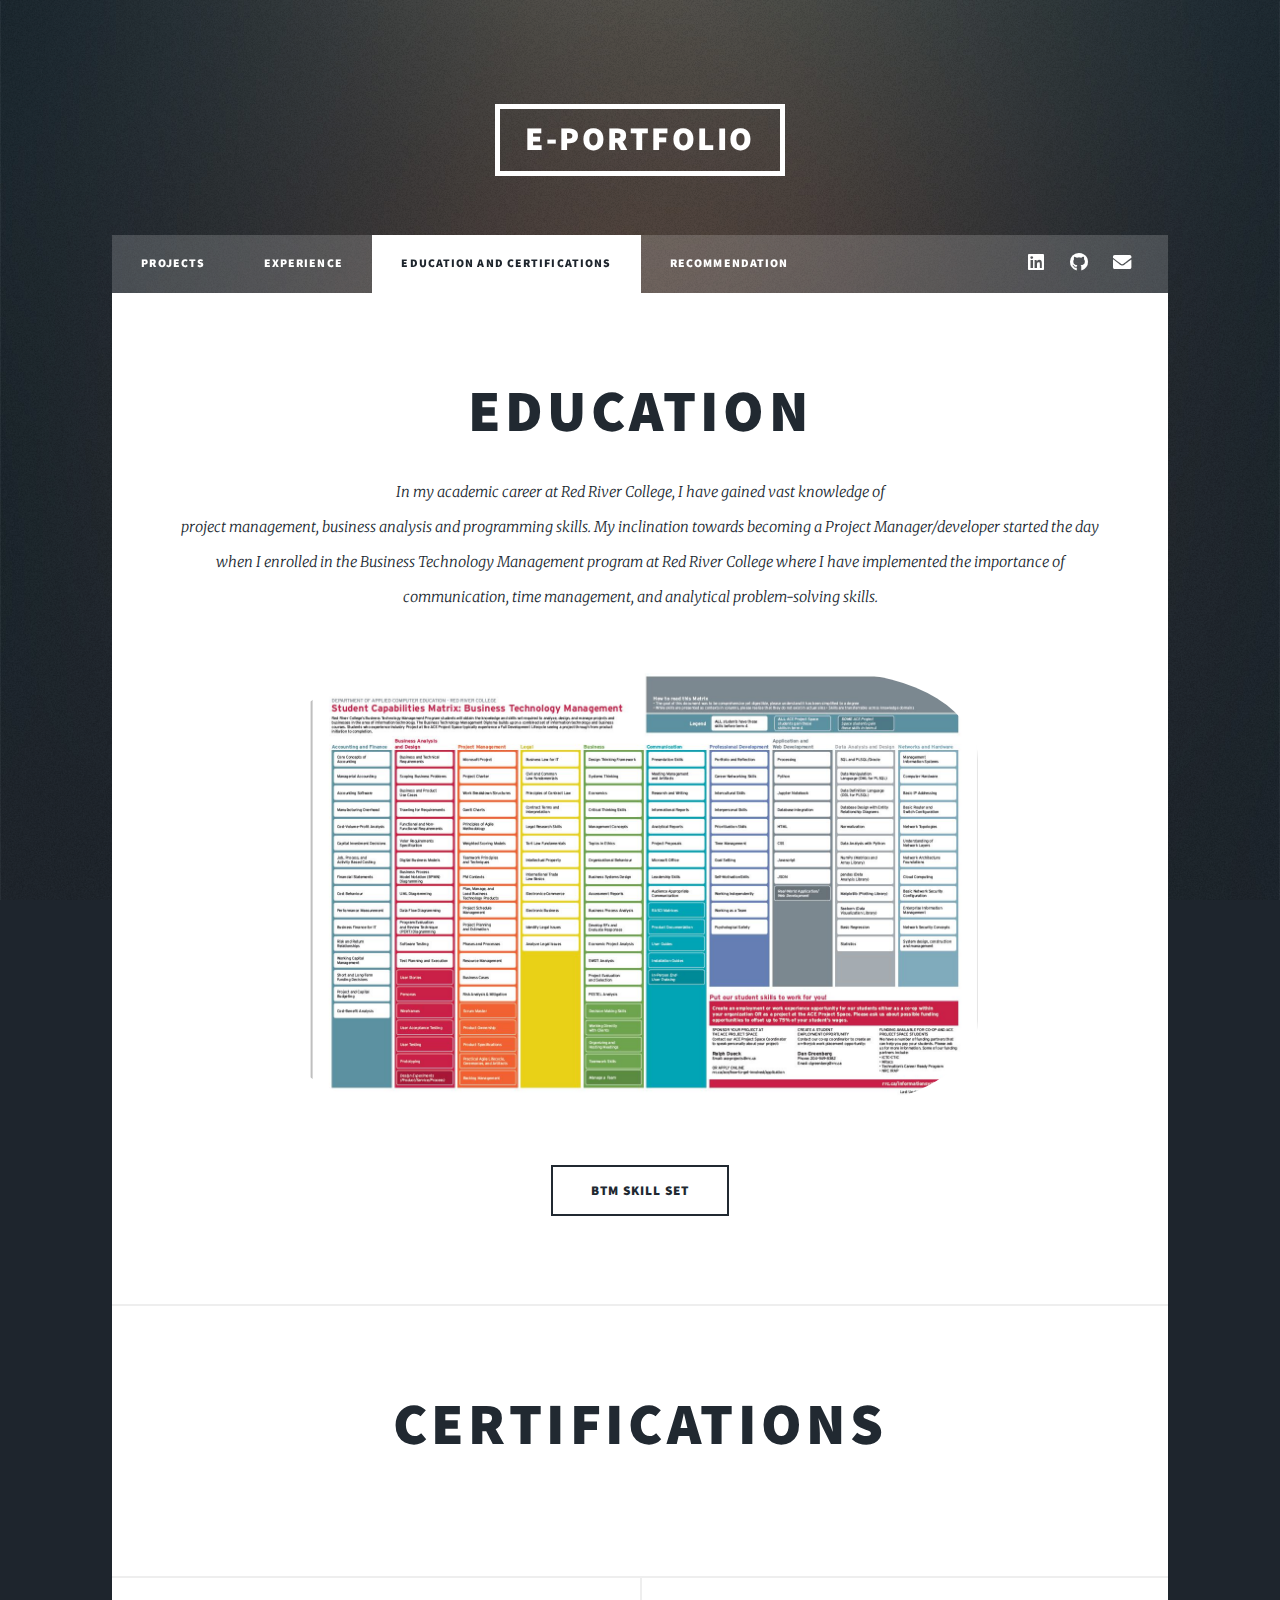
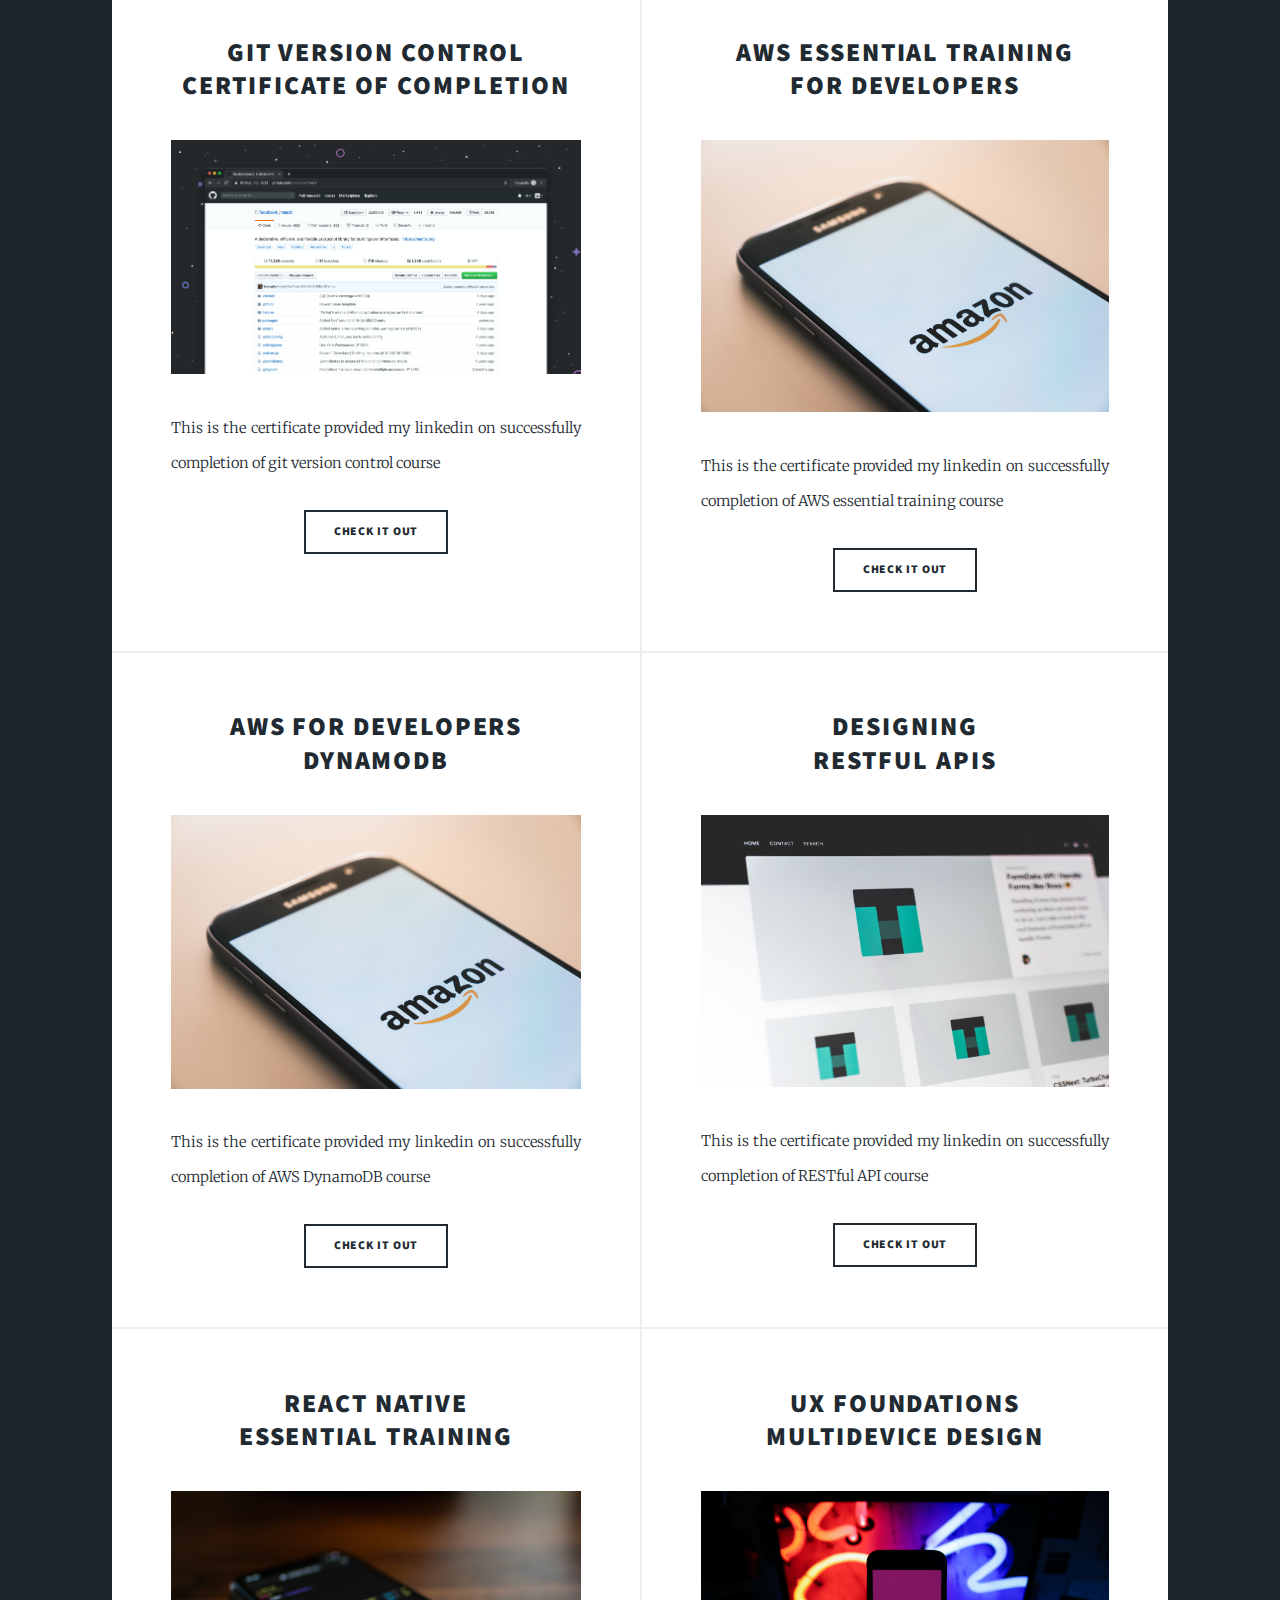
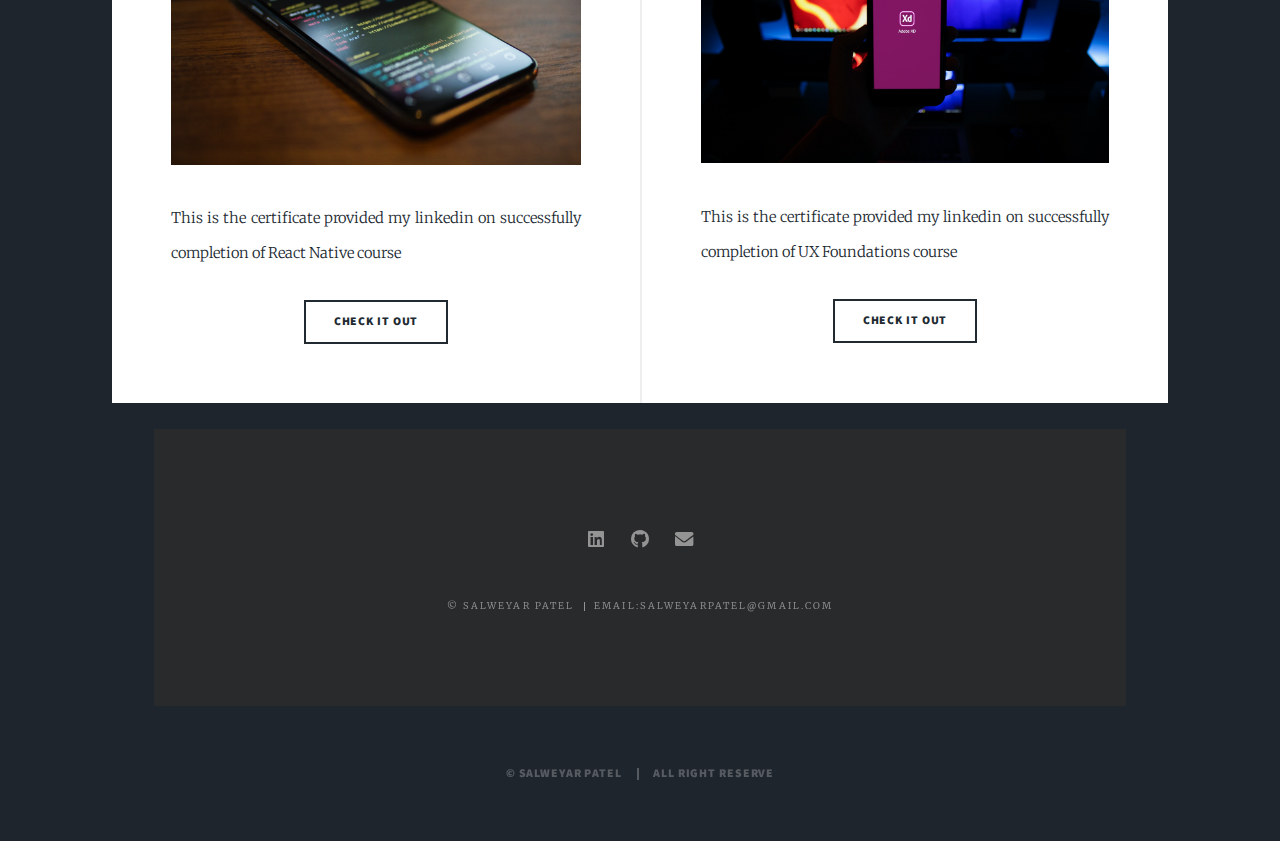
<file: elements.html>
<!DOCTYPE HTML>
<html>
	<head>
		<title>Salweyar's E-portfolio</title>
		<meta charset="utf-8" />
		<meta name="viewport" content="width=device-width, initial-scale=1, user-scalable=no" />
		<link rel="stylesheet" href="assets/css/main.css" />
		<noscript><link rel="stylesheet" href="assets/css/noscript.css" /></noscript>
	</head>
	<body class="is-preload">

		<!-- Wrapper -->
			<div id="wrapper">

				<!-- Header -->
					<header id="header">
						<a href="index.html" class="logo">E-Portfolio</a>
					</header>

				<!-- Nav -->
					<nav id="nav">
						<ul class="links">
							<li><a href="index.html">Projects</a></li>
							<li><a href="generic.html">Experience</a></li>
							<li class="active"><a href="elements.html">Education and Certifications</a></li>
							<li><a href="recommendation.html">Recommendation</a></li>		
						</ul>
						<ul class="icons">
							<li><a href="https://www.linkedin.com/in/salweyar-patel/" target="_blank" class="icon brands fa-linkedin"><span class="label">LinkedIn</span></a></li>
							<li><a href="https://github.com/Salweyar" target="_blank" class="icon brands fa-github"><span class="label">GitHub</span></a></li>
							<li><a href="#" class="icon solid fa-envelope"><span class="label">Email</span></a></li>
						</ul>
					</nav>

				<!-- Main -->
					<div id="main">

						<article class="post featured">
							<header class="major">
								
								<h2><a href="#">Education<br />
								</a></h2>
								<p>In my academic career at Red River College, I have gained vast knowledge of <br />
									project management, business analysis and programming skills. My inclination towards becoming a Project Manager/developer 
									started the day when I enrolled in the Business Technology Management program at Red River College where I have implemented 
									the importance of communication, time management, and analytical problem-solving skills.<br />
								</p>
							</header>
							<a href="#" class="image work"><img src="images/BTM.JPG" alt="" /></a>
							<ul class="actions special">
								<li><a href="https://www.linkedin.com/feed/update/urn:li:activity:6760758410356031488/" class="button large" target="_blank">BTM Skill Set</a></li>
							</ul>
						</article>

						<article class="post featured">
							<header class="major">
								
								<h2><a href="#">Certifications<br />
								</a></h2>
								
							</header>
	
						</article>

						<!-- Posts -->
						<section class="posts">
							<article>
								<header>								
									<h2><a href="#">Git version control<br />
									Certificate of Completion</a></h2>
								</header>
								
								<a href="#" class="image fit"><img src="images/git.jpg" alt="" /></a>
								<p>This is the certificate provided my linkedin on successfully completion of git version control course</p>
								<ul class="actions special">
									<li><a href="https://salweyar.github.io/pdf/git.pdf" target="_blank" class="button">Check it out</a></li>
								</ul>
							</article>
							<article>
								<header>
									
									<h2><a href="#">AWS Essential Training<br />
										for Developers</a></h2>
								</header>
								<a href="#" class="image fit"><img src="images/aws.jpg" alt="" /></a>
								<p>This is the certificate provided my linkedin on successfully completion of AWS essential training course</p>
								<ul class="actions special">
									<li><a href="https://salweyar.github.io/pdf/AWS Essential Training for Developers.pdf" target="_blank" class="button">Check it out</a></li>
								</ul>
							</article>
							<article>
								<header>				
									<h2><a href="#">AWS for Developers<br />
										DynamoDB</a></h2>
								</header>
								<a href="#" class="image fit"><img src="images/aws.jpg" alt="" /></a>
								<p>This is the certificate provided my linkedin on successfully completion of AWS DynamoDB course</p>
								<ul class="actions special">
									<li><a href="https://salweyar.github.io/pdf/AWS for Developers DynamoDB.pdf" target="_blank" class="button">Check it out</a></li>
								</ul>
							</article>
							<article>
								<header>
									
									<h2><a href="#">Designing<br />
										RESTful APIs</a></h2>
								</header>
								<a href="#" class="image fit"><img src="images/api.jpg" alt="" /></a>
								<p>This is the certificate provided my linkedin on successfully completion of RESTful API course</p>
								<ul class="actions special">
									<li><a href="https://salweyar.github.io/pdf/Designing RESTful APIs.pdf" target="_blank" class="button">Check it out</a></li>
								</ul>
							</article>
							<article>
								<header>
									
									<h2><a href="#">React Native<br />
										Essential Training</a></h2>
								</header>
								<a href="#" class="image fit"><img src="images/mobile.jpg" alt="" /></a>
								<p>This is the certificate provided my linkedin on successfully completion of React Native course</p>
								<ul class="actions special">
									<li><a href="https://salweyar.github.io/pdf/React Native Essential Training.pdf" target="_blank" class="button">Check it out</a></li>
								</ul>
							</article>
							<article>
								<header>
									
									<h2><a href="#">UX Foundations<br />
									Multidevice Design</a></h2>
								</header>
								<a href="#" class="image fit"><img src="images/ux.jpg" alt="" /></a>
								<p>This is the certificate provided my linkedin on successfully completion of UX Foundations course</p>
								<ul class="actions special">
									<li><a href="https://salweyar.github.io/pdf/UX Foundations Multidevice Design.pdf" target="_blank" class="button">Check it out</a></li>
								</ul>
							</article>
						</section>
						
					</div>

				<!-- Footer -->
					<footer id="footer">
						<ul class="icons">
							
							<li><a href="https://www.linkedin.com/in/salweyar-patel/" target="_blank" class="icon brands fa-linkedin"><span class="label">LinkedIn</span></a></li>
							<li><a href="https://github.com/Salweyar"  target="_blank" class="icon brands fa-github"><span class="label">GitHub</span></a></li>
							<li><a href="#" class="icon solid fa-envelope"><span class="label">Email</span></a></li>
						</ul>
						<ul class="copyright">
							<li class="copyright">&copy; Salweyar Patel</li><li class="copyright">Email:salweyarpatel@gmail.com</li>
						</ul>
					</footer>

				<!-- Copyright -->
				<div id="copyright">
					<ul><li>&copy; Salweyar Patel</li><li>All Right Reserve</a></li></ul>
				</div>

			</div>

		<!-- Scripts -->
			<script src="assets/js/jquery.min.js"></script>
			<script src="assets/js/jquery.scrollex.min.js"></script>
			<script src="assets/js/jquery.scrolly.min.js"></script>
			<script src="assets/js/browser.min.js"></script>
			<script src="assets/js/breakpoints.min.js"></script>
			<script src="assets/js/util.js"></script>
			<script src="assets/js/main.js"></script>

	</body>
</html>
</file>
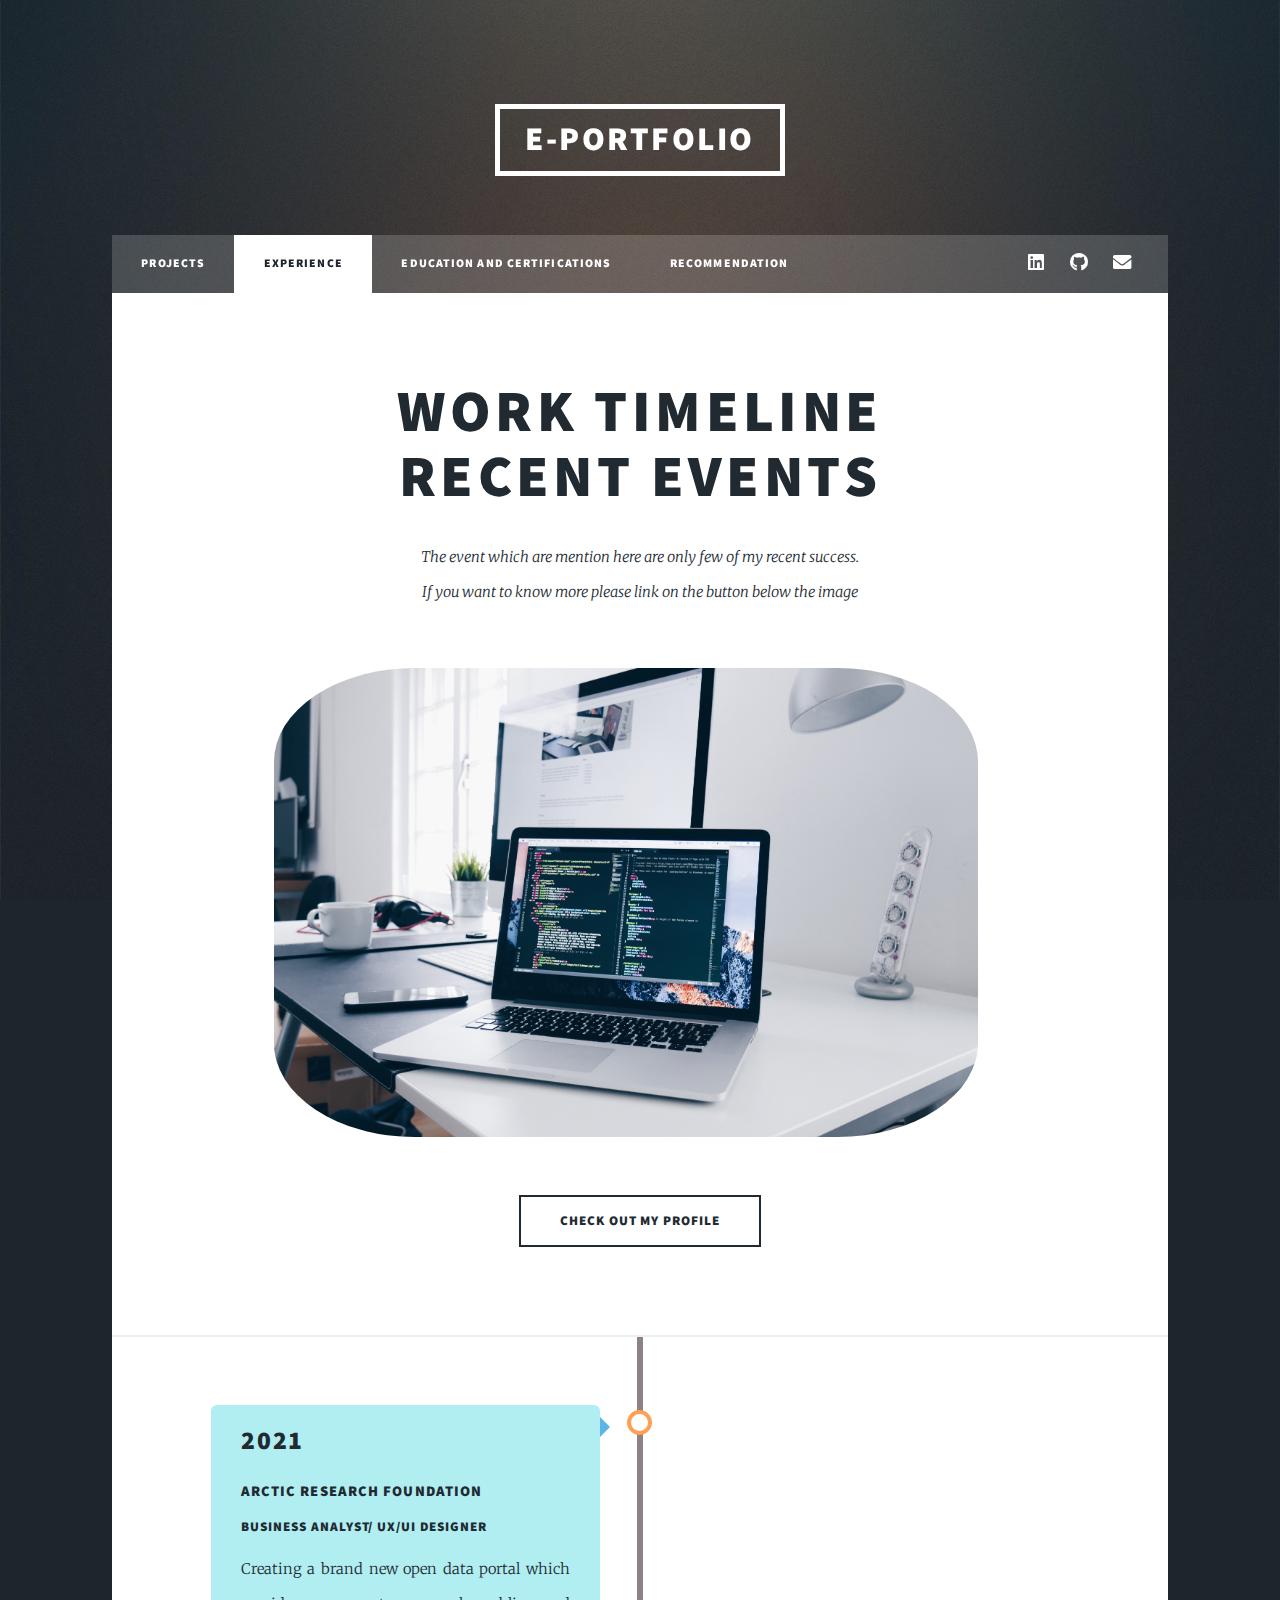
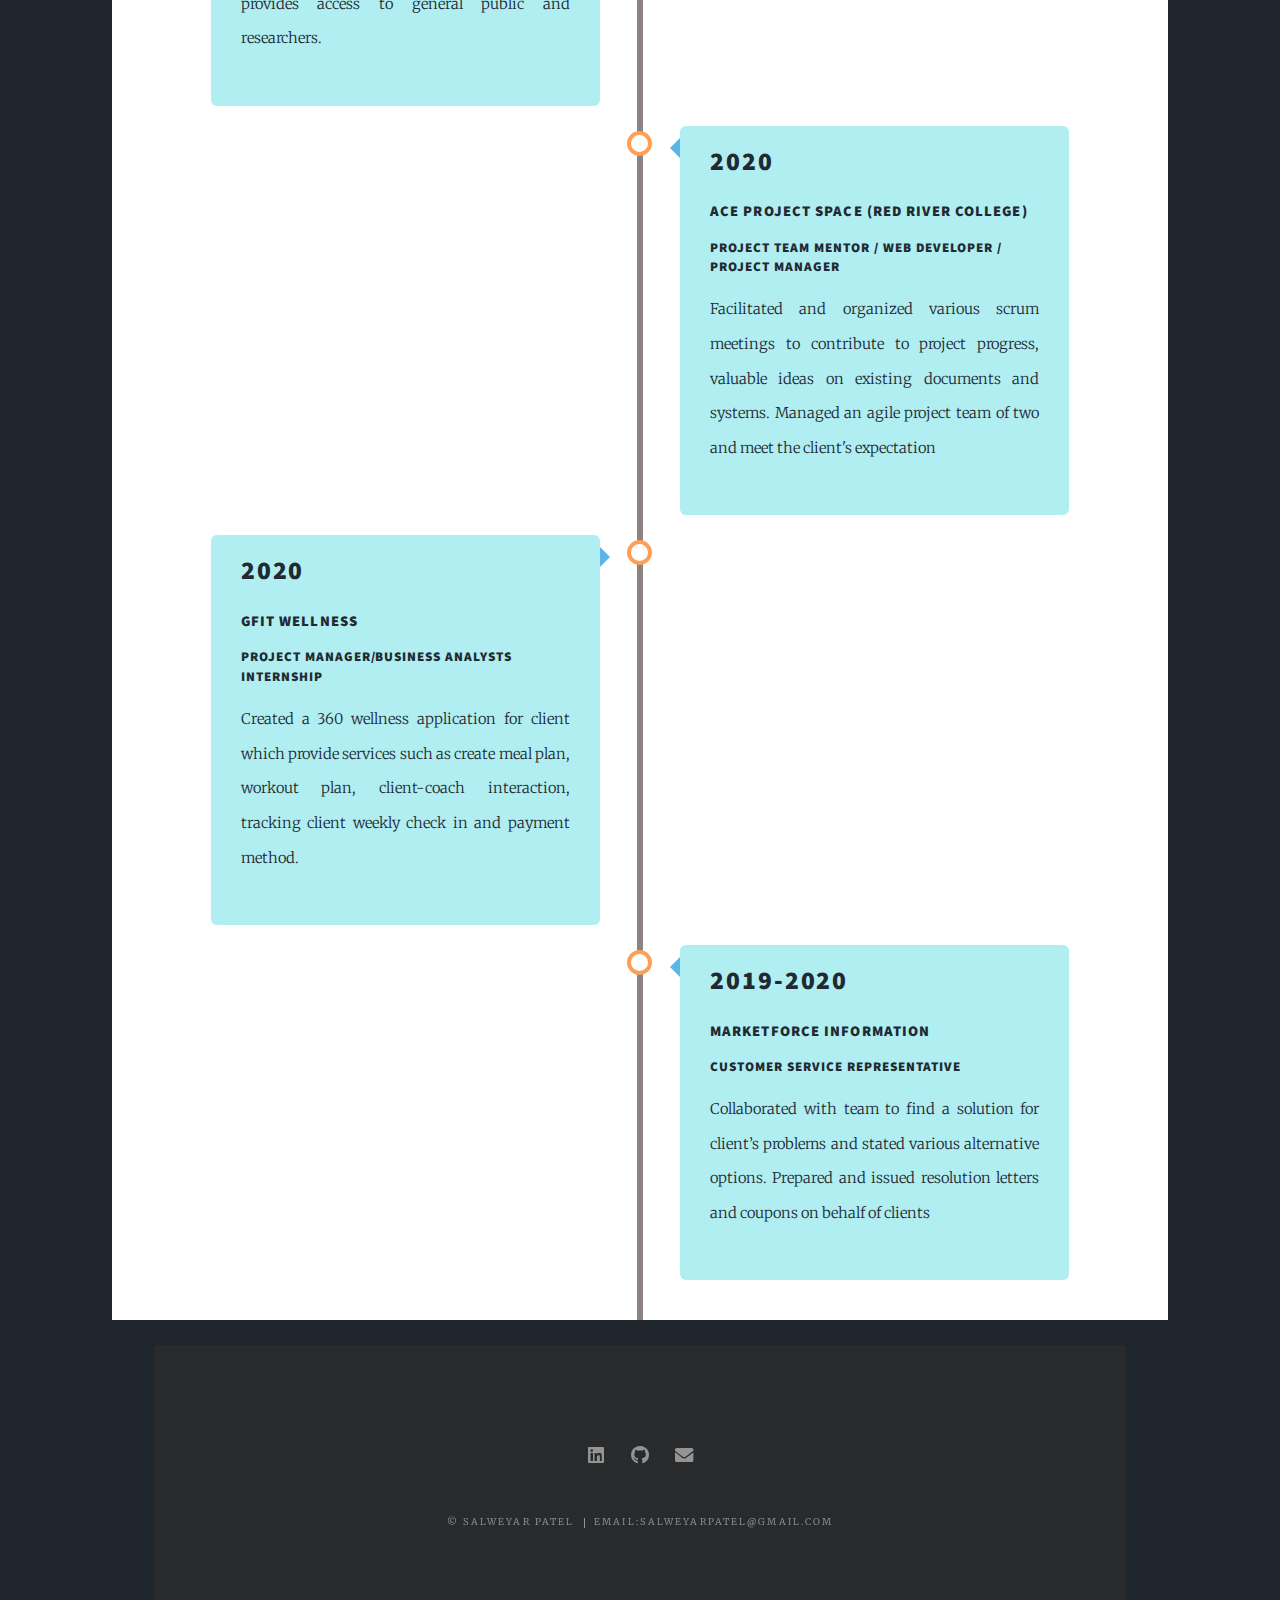
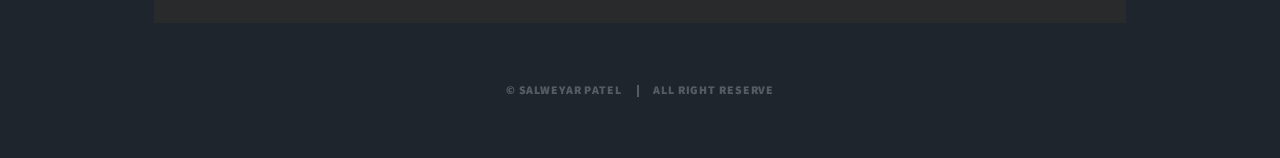
<file: generic.html>
<!DOCTYPE HTML>
<html>
	<head>
		<title>Salweyar's E-Portfolio</title>
		<meta charset="utf-8" />
		<meta name="viewport" content="width=device-width, initial-scale=1, user-scalable=no" />
		<link rel="stylesheet" href="assets/css/main.css" />
		<noscript><link rel="stylesheet" href="assets/css/noscript.css" /></noscript>
	</head>
	<body class="is-preload">

		<!-- Wrapper -->
			<div id="wrapper">

				<!-- Header -->
					<header id="header">
						<a href="index.html" class="logo">E-Portfolio</a>
					</header>

				<!-- Nav -->
					<nav id="nav">
						<ul class="links">
							<li><a href="index.html">Projects</a></li>
							<li class="active"><a href="generic.html">Experience</a></li>
							<li><a href="elements.html">Education and Certifications</a></li>
							<li><a href="recommendation.html">Recommendation</a></li>	
						</ul>
						<ul class="icons">
							<li><a href="https://www.linkedin.com/in/salweyar-patel/" target="_blank" class="icon brands fa-linkedin"><span class="label">LinkedIn</span></a></li>
							<li><a href="https://github.com/Salweyar" target="_blank" class="icon brands fa-github"><span class="label">GitHub</span></a></li>
							<li><a href="#" class="icon solid fa-envelope"><span class="label">Email</span></a></li>
						</ul>
					</nav>

				<!-- Main -->
					<div id="main">

						<!-- Post -->
						<article class="post featured">
							<header class="major">
								
								<h2><a href="#">work timeline<br />
								Recent events</a></h2>
								<p>The event which are mention here are only few of my recent success.<br />
								If you want to know more please link on the button below the image<br />
								</p>
							</header>
							<a href="#" class="image work"><img src="images/work.jpg" alt="" /></a>
							<ul class="actions special">
								<li><a href="https://www.linkedin.com/in/salweyar-patel/" class="button large" target="_blank">Check out my profile</a></li>
							</ul>
						</article>
						
						<div class="timeline">
							
							<div class="container left">
							  <div class="content">
								<h2>2021</h2>
								<h4>Arctic research Foundation</h4>
								<h5>Business Analyst/ UX/UI Designer</h5>
								<p>Creating a brand new open data portal which provides access to general public and researchers.</p>
							  </div>
							</div>
							<div class="container right">
							  <div class="content">
								<h2>2020</h2>
								<h4>Ace Project Space (Red River College)</h4>
								<h5>Project Team Mentor / Web developer / Project Manager</h5>
								<p>Facilitated and organized various scrum meetings to contribute to project progress, valuable ideas on
									 existing documents and systems. Managed an agile project team of two and meet the client's expectation</p>
							
							  </div>
							</div>
							<div class="container left">
							  <div class="content">
								<h2>2020</h2>
								<h4>GFIT Wellness</h4>
								<h5>Project Manager/Business Analysts Internship</h5>
								<p>Created a 360 wellness application for client which provide services such as create meal plan, workout plan, client-coach interaction, tracking client weekly check in and payment method.</p>
							  </div>
							</div>
							<div class="container right">
							  <div class="content">
								<h2>2019-2020</h2>
								<h4>MarketForce Information</h4>
								<h5>Customer Service Representative</h5>
								<p>Collaborated with team to find a solution for client’s problems and stated various alternative options. 
									Prepared and issued resolution letters and coupons on behalf of clients</p>
								
							  </div>
							</div>	
						  </div>
					</div>

				<!-- Footer -->
					<footer id="footer">
						
						<ul class="icons">
							
							<li><a href="https://www.linkedin.com/in/salweyar-patel/" target="_blank" class="icon brands fa-linkedin"><span class="label">LinkedIn</span></a></li>
							<li><a href="https://github.com/Salweyar"  target="_blank" class="icon brands fa-github"><span class="label">GitHub</span></a></li>
							<li><a href="#" class="icon solid fa-envelope"><span class="label">Email</span></a></li>
						</ul>
						<ul class="copyright">
							<li class="copyright">&copy; Salweyar Patel</li><li class="copyright">Email:salweyarpatel@gmail.com</li>
						</ul>
					</footer>

				<!-- Copyright -->
				<div id="copyright">
					<ul><li>&copy; Salweyar Patel</li><li>All Right Reserve</a></li></ul>
				</div>

			</div>

		<!-- Scripts -->
			<script src="assets/js/jquery.min.js"></script>
			<script src="assets/js/jquery.scrollex.min.js"></script>
			<script src="assets/js/jquery.scrolly.min.js"></script>
			<script src="assets/js/browser.min.js"></script>
			<script src="assets/js/breakpoints.min.js"></script>
			<script src="assets/js/util.js"></script>
			<script src="assets/js/main.js"></script>

	</body>
</html>
</file>
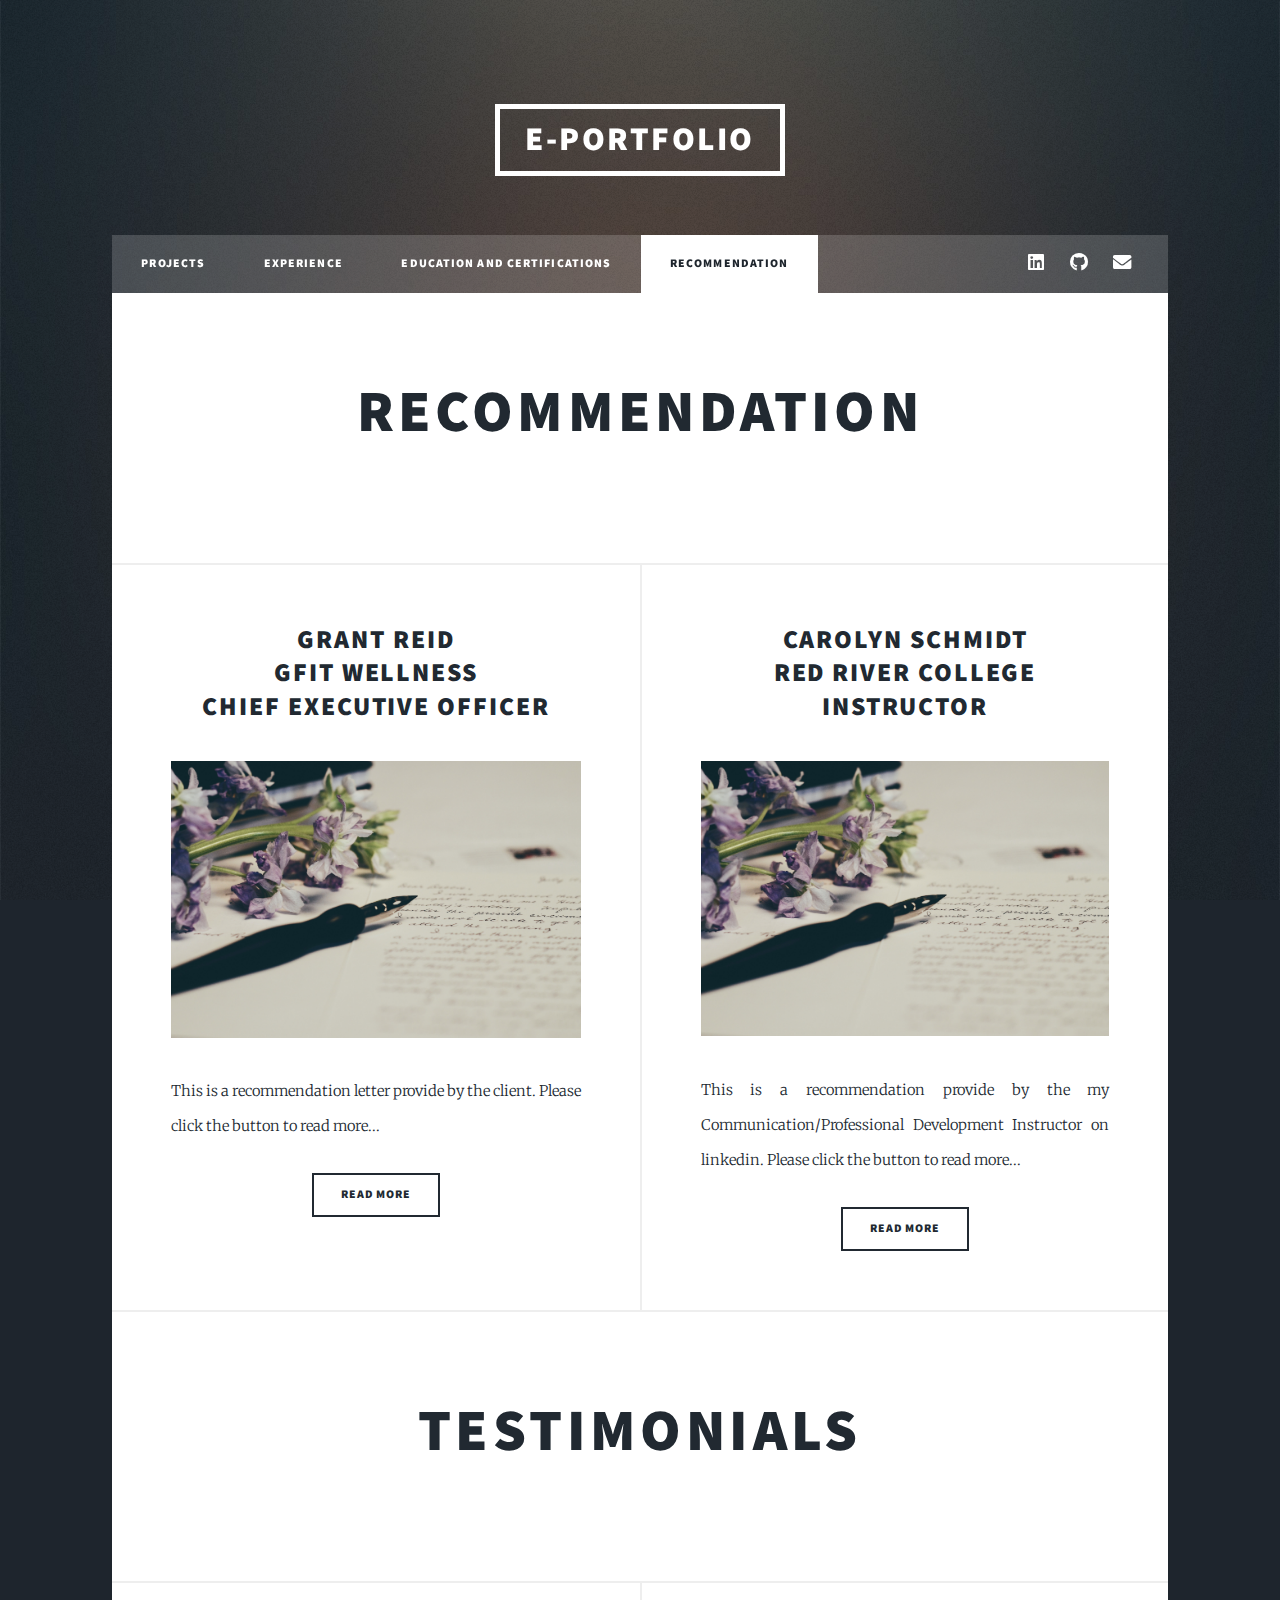
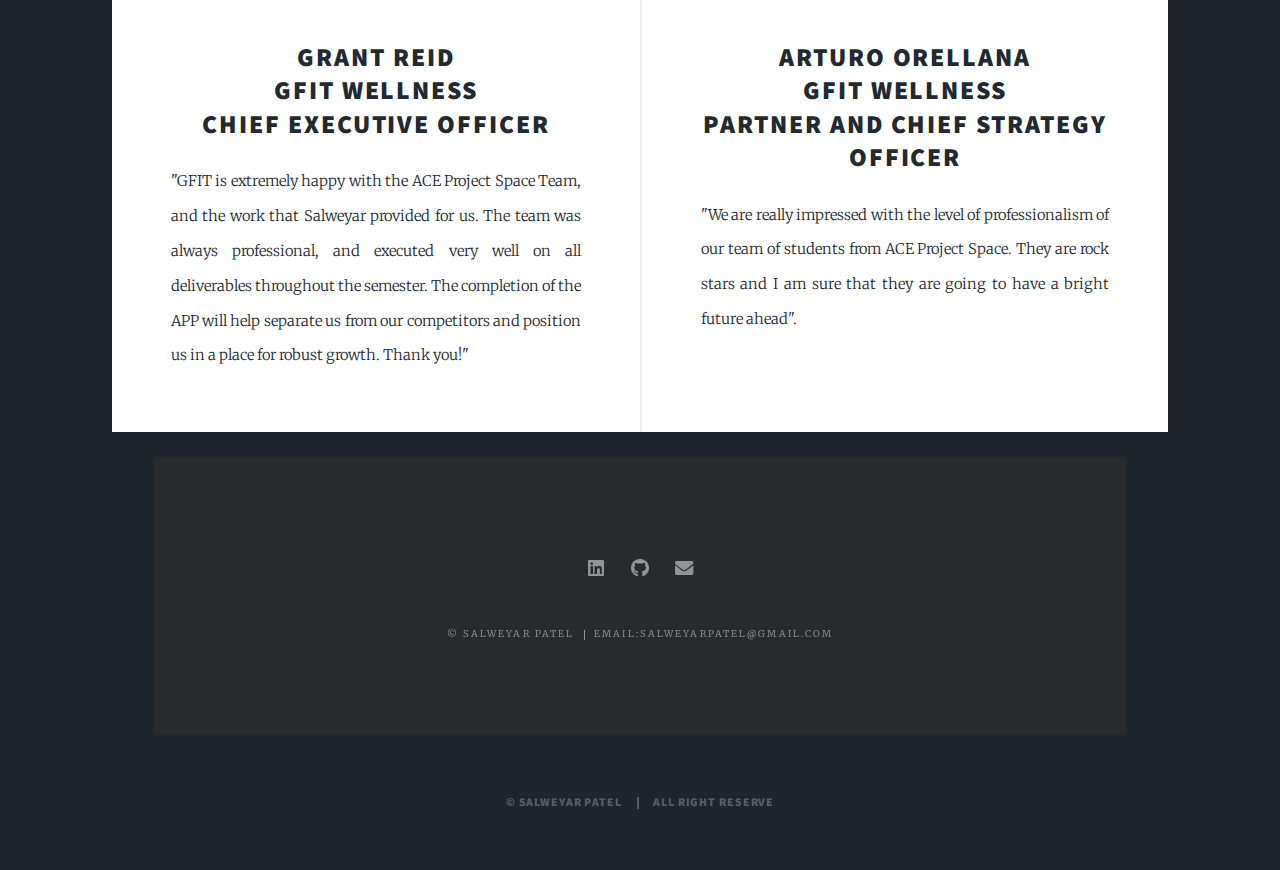
<file: recommendation.html>
<!DOCTYPE HTML>
<html>
	<head>
		<title>Salweyar's E-portfolio</title>
		<meta charset="utf-8" />
		<meta name="viewport" content="width=device-width, initial-scale=1, user-scalable=no" />
		<link rel="stylesheet" href="assets/css/main.css" />
		<noscript><link rel="stylesheet" href="assets/css/noscript.css" /></noscript>
	</head>
	<body class="is-preload">

		<!-- Wrapper -->
			<div id="wrapper">

				<!-- Header -->
					<header id="header">
						<a href="index.html" class="logo">E-Portfolio</a>
					</header>

				<!-- Nav -->
					<nav id="nav">
						<ul class="links">
							<li><a href="index.html">Projects</a></li>
							<li><a href="generic.html">Experience</a></li>
							<li><a href="elements.html">Education and Certifications</a></li>
							<li class="active"><a href="recommendation.html">Recommendation</a></li>		
						</ul>
						<ul class="icons">
							<li><a href="https://www.linkedin.com/in/salweyar-patel/" target="_blank" class="icon brands fa-linkedin"><span class="label">LinkedIn</span></a></li>
							<li><a href="https://github.com/Salweyar" target="_blank" class="icon brands fa-github"><span class="label">GitHub</span></a></li>
							<li><a href="#" class="icon solid fa-envelope"><span class="label">Email</span></a></li>
						</ul>
					</nav>

				<!-- Main -->
					<div id="main">

						<article class="post featured">
							<header class="major">								
								<h2><a href="#">Recommendation<br />
								</a></h2>								
							</header>
						</article>

						<!-- Posts -->
						<section class="posts">
							<article>
								<header>								
									<h2><a href="#">Grant Reid<br />
										GFIT WELLNESS<br />
										Chief Executive Officer</a></h2>
								</header>
								<a href="#" class="image fit"><img src="images/letter.jpg" alt="" /></a>
								<p>This is a recommendation letter provide by the client. Please click the button to read more...</p>
								<ul class="actions special">
									<li><a href="https://salweyar.github.io/pdf/Recommendation letter from client.pdf" target="_blank" class="button">Read more</a></li>
								</ul>
							</article>
							
							<article>
								<header>								
									<h2><a href="#">Carolyn Schmidt<br />
										Red River College<br />
										Instructor </a></h2>
								</header>
								<a href="#" class="image fit"><img src="images/letter.jpg" alt="" /></a>
								<p>This is a recommendation provide by the my Communication/Professional Development Instructor on linkedin. Please click the button to read more...</p>
								<ul class="actions special">
									<li><a href="https://www.linkedin.com/in/salweyar-patel/" target="_blank" class="button">read more</a></li>
								</ul>
							</article>	
						</section>

						<article class="post featured">
							<header class="major">								
								<h2><a href="#">testimonials<br />
								</a></h2>								
							</header>
						</article>

						<!-- Posts -->
						<section class="posts">
							<article>
								<header>								
									<h2><a href="#">Grant Reid<br />
										GFIT WELLNESS<br />
										Chief Executive Officer</a></h2>
								</header>
							
								<p>"GFIT is extremely happy with the ACE Project Space Team, and the work that Salweyar provided for us. 
									The team was always professional, and executed very well on all deliverables throughout the semester. 
									The completion of the APP will help separate us from our competitors and position us in a place for robust growth. Thank you!"</p>		
							</article>
							
							<article>
								<header>								
									<h2><a href="#">Arturo Orellana<br />
										GFIT WELLNESS<br />
										Partner and Chief Strategy Officer</a></h2>
								</header>	
								
								<p>"We are really impressed with the level of professionalism of our team of students from ACE Project Space. 
									They are rock stars and I am sure that they are going to have a bright future ahead".</p>
							</article>	
						</section>
							

					</div>

				<!-- Footer -->
					<footer id="footer">
						<ul class="icons">
							
							<li><a href="https://www.linkedin.com/in/salweyar-patel/" target="_blank" class="icon brands fa-linkedin"><span class="label">LinkedIn</span></a></li>
							<li><a href="https://github.com/Salweyar"  target="_blank" class="icon brands fa-github"><span class="label">GitHub</span></a></li>
							<li><a href="#" class="icon solid fa-envelope"><span class="label">Email</span></a></li>
						</ul>
						<ul class="copyright">
							<li class="copyright">&copy; Salweyar Patel</li><li class="copyright">Email:salweyarpatel@gmail.com</li>
						</ul>
					</footer>

				<!-- Copyright -->
				<div id="copyright">
					<ul><li>&copy; Salweyar Patel</li><li>All Right Reserve</a></li></ul>
				</div>

			</div>

		<!-- Scripts -->
			<script src="assets/js/jquery.min.js"></script>
			<script src="assets/js/jquery.scrollex.min.js"></script>
			<script src="assets/js/jquery.scrolly.min.js"></script>
			<script src="assets/js/browser.min.js"></script>
			<script src="assets/js/breakpoints.min.js"></script>
			<script src="assets/js/util.js"></script>
			<script src="assets/js/main.js"></script>

	</body>
</html>
</file>
<file: assets/css/main.css>
@import url(fontawesome-all.min.css);
@import url("https://fonts.googleapis.com/css?family=Merriweather:300,700,300italic,700italic|Source+Sans+Pro:900");

/*
	Massively by HTML5 UP
	html5up.net | @ajlkn
	Free for personal and commercial use under the CCA 3.0 license (html5up.net/license)
*/

html,
body,
div,
span,
applet,
object,
iframe,
h1,
h2,
h3,
h4,
h5,
h6,
p,
blockquote,
pre,
a,
abbr,
acronym,
address,
big,
cite,
code,
del,
dfn,
em,
img,
ins,
kbd,
q,
s,
samp,
small,
strike,
strong,
sub,
sup,
tt,
var,
b,
u,
i,
center,
dl,
dt,
dd,
ol,
ul,
li,
fieldset,
form,
label,
legend,
table,
caption,
tbody,
tfoot,
thead,
tr,
th,
td,
article,
aside,
canvas,
details,
embed,
figure,
figcaption,
footer,
header,
hgroup,
menu,
nav,
output,
ruby,
section,
summary,
time,
mark,
audio,
video {
  margin: 0;
  padding: 0;
  border: 0;
  font-size: 100%;
  font: inherit;
  vertical-align: baseline;
}

article,
aside,
details,
figcaption,
figure,
footer,
header,
hgroup,
menu,
nav,
section {
  display: block;
}

body {
  line-height: 1;
}

ol,
ul {
  list-style: none;
}

blockquote,
q {
  quotes: none;
}

blockquote:before,
blockquote:after,
q:before,
q:after {
  content: "";
  content: none;
}

table {
  border-collapse: collapse;
  border-spacing: 0;
}

body {
  -webkit-text-size-adjust: none;
}

mark {
  background-color: transparent;
  color: inherit;
}

input::-moz-focus-inner {
  border: 0;
  padding: 0;
}

input,
select,
textarea {
  -moz-appearance: none;
  -webkit-appearance: none;
  -ms-appearance: none;
  appearance: none;
}

/* Basic */

@-ms-viewport {
  width: device-width;
}

body {
  -ms-overflow-style: scrollbar;
}

@media screen and (max-width: 480px) {
  html,
  body {
    min-width: 320px;
  }
}

html {
  box-sizing: border-box;
}

*,
*:before,
*:after {
  box-sizing: inherit;
}

body {
  background-color: #1e252d;
}

body.is-preload *,
body.is-preload *:before,
body.is-preload *:after {
  -moz-animation: none !important;
  -webkit-animation: none !important;
  -ms-animation: none !important;
  animation: none !important;
  -moz-transition: none !important;
  -webkit-transition: none !important;
  -ms-transition: none !important;
  transition: none !important;
}

/* Type */

html {
  font-size: 16pt;
}

@media screen and (max-width: 1680px) {
  html {
    font-size: 12pt;
  }
}

@media screen and (max-width: 1280px) {
  html {
    font-size: 11pt;
  }
}

@media screen and (max-width: 360px) {
  html {
    font-size: 10pt;
  }
}

body {
  color: #212931;
}

body,
input,
select,
textarea {
  font-family: "Merriweather", Georgia, serif;
  font-weight: 300;
  font-size: 1rem;
  line-height: 2.375;
}

a {
  -moz-transition: color 0.2s ease-in-out, background-color 0.2s ease-in-out,
    border-color 0.2s ease-in-out, box-shadow 0.2s ease-in-out;
  -webkit-transition: color 0.2s ease-in-out, background-color 0.2s ease-in-out,
    border-color 0.2s ease-in-out, box-shadow 0.2s ease-in-out;
  -ms-transition: color 0.2s ease-in-out, background-color 0.2s ease-in-out,
    border-color 0.2s ease-in-out, box-shadow 0.2s ease-in-out;
  transition: color 0.2s ease-in-out, background-color 0.2s ease-in-out,
    border-color 0.2s ease-in-out, box-shadow 0.2s ease-in-out;
  border-bottom: dotted 1px;
  text-decoration: none;
}

a:hover {
  border-bottom-color: transparent;
}

strong,
b {
  font-weight: 600;
}

em,
i {
  font-style: italic;
}

p {
  text-align: justify;
  margin: 0 0 2rem 0;
}

h1,
h2,
h3,
h4,
h5,
h6 {
  font-family: "Source Sans Pro", Helvetica, sans-serif;
  font-weight: 900;
  line-height: 1.5;
  letter-spacing: 0.075em;
  text-transform: uppercase;
  margin: 0 0 1rem 0;
}

h1 a,
h2 a,
h3 a,
h4 a,
h5 a,
h6 a {
  border-bottom: 0;
  color: inherit;
  text-decoration: none;
}

h1 {
  font-size: 4rem;
  line-height: 1.1;
  margin: 0 0 2rem 0;
}

h2 {
  font-size: 1.75rem;
  line-height: 1.3;
  margin: 0 0 1.5rem 0;
}

h3 {
  font-size: 1.25rem;
  margin: 0 0 1.5rem 0;
}

h4 {
  font-size: 1rem;
}

h5 {
  font-size: 0.9rem;
}

h6 {
  font-size: 0.8rem;
}

sub {
  font-size: 0.8rem;
  position: relative;
  top: 0.5rem;
}

sup {
  font-size: 0.8rem;
  position: relative;
  top: -0.5rem;
}

blockquote {
  border-left: solid 4px;
  font-style: italic;
  margin: 0 0 2rem 0;
  padding: 0.5rem 0 0.5rem 2rem;
}

code {
  border: solid 2px;
  font-family: "Courier New", monospace;
  font-size: 0.9rem;
  margin: 0 0.25rem;
  padding: 0.25rem 0.65rem;
}

pre {
  -webkit-overflow-scrolling: touch;
  font-family: "Courier New", monospace;
  font-size: 0.9rem;
  margin: 0 0 2rem 0;
}

pre code {
  display: block;
  line-height: 1.75;
  padding: 1rem 1.5rem;
  overflow-x: auto;
}

hr {
  border: 0;
  border-bottom: solid 2px;
  margin: 3rem 0;
}

hr.major {
  margin: 5rem 0;
}

.align-left {
  text-align: left;
}

.align-center {
  text-align: center;
}

.align-right {
  text-align: right;
}

input,
select,
textarea {
  color: #212931;
}

a {
  color: #212931;
  border-bottom-color: rgba(33, 41, 49, 0.5);
}

a:hover {
  border-bottom-color: transparent;
  color: #18bfef !important;
}

strong,
b {
  color: #212931;
}

h1,
h2,
h3,
h4,
h5,
h6 {
  color: #212931;
}

blockquote {
  border-left-color: #eeeeee;
}

code {
  background: rgba(220, 220, 220, 0.25);
  border-color: #eeeeee;
}

hr {
  border-bottom-color: #eeeeee;
}

/* Row */

.row {
  display: flex;
  flex-wrap: wrap;
  box-sizing: border-box;
  align-items: stretch;
}

.row > * {
  box-sizing: border-box;
}

.row.gtr-uniform > * > :last-child {
  margin-bottom: 0;
}

.row.aln-left {
  justify-content: flex-start;
}

.row.aln-center {
  justify-content: center;
}

.row.aln-right {
  justify-content: flex-end;
}

.row.aln-top {
  align-items: flex-start;
}

.row.aln-middle {
  align-items: center;
}

.row.aln-bottom {
  align-items: flex-end;
}

.row > .imp {
  order: -1;
}

.row > .col-1 {
  width: 8.33333%;
}

.row > .off-1 {
  margin-left: 8.33333%;
}

.row > .col-2 {
  width: 16.66667%;
}

.row > .off-2 {
  margin-left: 16.66667%;
}

.row > .col-3 {
  width: 25%;
}

.row > .off-3 {
  margin-left: 25%;
}

.row > .col-4 {
  width: 33.33333%;
}

.row > .off-4 {
  margin-left: 33.33333%;
}

.row > .col-5 {
  width: 41.66667%;
}

.row > .off-5 {
  margin-left: 41.66667%;
}

.row > .col-6 {
  width: 50%;
}

.row > .off-6 {
  margin-left: 50%;
}

.row > .col-7 {
  width: 58.33333%;
}

.row > .off-7 {
  margin-left: 58.33333%;
}

.row > .col-8 {
  width: 66.66667%;
}

.row > .off-8 {
  margin-left: 66.66667%;
}

.row > .col-9 {
  width: 75%;
}

.row > .off-9 {
  margin-left: 75%;
}

.row > .col-10 {
  width: 83.33333%;
}

.row > .off-10 {
  margin-left: 83.33333%;
}

.row > .col-11 {
  width: 91.66667%;
}

.row > .off-11 {
  margin-left: 91.66667%;
}

.row > .col-12 {
  width: 100%;
}

.row > .off-12 {
  margin-left: 100%;
}

.row.gtr-0 {
  margin-top: 0;
  margin-left: 0rem;
}

.row.gtr-0 > * {
  padding: 0 0 0 0rem;
}

.row.gtr-0.gtr-uniform {
  margin-top: 0rem;
}

.row.gtr-0.gtr-uniform > * {
  padding-top: 0rem;
}

.row.gtr-25 {
  margin-top: 0;
  margin-left: -0.375rem;
}

.row.gtr-25 > * {
  padding: 0 0 0 0.375rem;
}

.row.gtr-25.gtr-uniform {
  margin-top: -0.375rem;
}

.row.gtr-25.gtr-uniform > * {
  padding-top: 0.375rem;
}

.row.gtr-50 {
  margin-top: 0;
  margin-left: -0.75rem;
}

.row.gtr-50 > * {
  padding: 0 0 0 0.75rem;
}

.row.gtr-50.gtr-uniform {
  margin-top: -0.75rem;
}

.row.gtr-50.gtr-uniform > * {
  padding-top: 0.75rem;
}

.row {
  margin-top: 0;
  margin-left: -1.5rem;
}

.row > * {
  padding: 0 0 0 1.5rem;
}

.row.gtr-uniform {
  margin-top: -1.5rem;
}

.row.gtr-uniform > * {
  padding-top: 1.5rem;
}

.row.gtr-150 {
  margin-top: 0;
  margin-left: -2.25rem;
}

.row.gtr-150 > * {
  padding: 0 0 0 2.25rem;
}

.row.gtr-150.gtr-uniform {
  margin-top: -2.25rem;
}

.row.gtr-150.gtr-uniform > * {
  padding-top: 2.25rem;
}

.row.gtr-200 {
  margin-top: 0;
  margin-left: -3rem;
}

.row.gtr-200 > * {
  padding: 0 0 0 3rem;
}

.row.gtr-200.gtr-uniform {
  margin-top: -3rem;
}

.row.gtr-200.gtr-uniform > * {
  padding-top: 3rem;
}

@media screen and (max-width: 1680px) {
  .row {
    display: flex;
    flex-wrap: wrap;
    box-sizing: border-box;
    align-items: stretch;
  }

  .row > * {
    box-sizing: border-box;
  }

  .row.gtr-uniform > * > :last-child {
    margin-bottom: 0;
  }

  .row.aln-left {
    justify-content: flex-start;
  }

  .row.aln-center {
    justify-content: center;
  }

  .row.aln-right {
    justify-content: flex-end;
  }

  .row.aln-top {
    align-items: flex-start;
  }

  .row.aln-middle {
    align-items: center;
  }

  .row.aln-bottom {
    align-items: flex-end;
  }

  .row > .imp-xlarge {
    order: -1;
  }

  .row > .col-1-xlarge {
    width: 8.33333%;
  }

  .row > .off-1-xlarge {
    margin-left: 8.33333%;
  }

  .row > .col-2-xlarge {
    width: 16.66667%;
  }

  .row > .off-2-xlarge {
    margin-left: 16.66667%;
  }

  .row > .col-3-xlarge {
    width: 25%;
  }

  .row > .off-3-xlarge {
    margin-left: 25%;
  }

  .row > .col-4-xlarge {
    width: 33.33333%;
  }

  .row > .off-4-xlarge {
    margin-left: 33.33333%;
  }

  .row > .col-5-xlarge {
    width: 41.66667%;
  }

  .row > .off-5-xlarge {
    margin-left: 41.66667%;
  }

  .row > .col-6-xlarge {
    width: 50%;
  }

  .row > .off-6-xlarge {
    margin-left: 50%;
  }

  .row > .col-7-xlarge {
    width: 58.33333%;
  }

  .row > .off-7-xlarge {
    margin-left: 58.33333%;
  }

  .row > .col-8-xlarge {
    width: 66.66667%;
  }

  .row > .off-8-xlarge {
    margin-left: 66.66667%;
  }

  .row > .col-9-xlarge {
    width: 75%;
  }

  .row > .off-9-xlarge {
    margin-left: 75%;
  }

  .row > .col-10-xlarge {
    width: 83.33333%;
  }

  .row > .off-10-xlarge {
    margin-left: 83.33333%;
  }

  .row > .col-11-xlarge {
    width: 91.66667%;
  }

  .row > .off-11-xlarge {
    margin-left: 91.66667%;
  }

  .row > .col-12-xlarge {
    width: 100%;
  }

  .row > .off-12-xlarge {
    margin-left: 100%;
  }

  .row.gtr-0 {
    margin-top: 0;
    margin-left: 0rem;
  }

  .row.gtr-0 > * {
    padding: 0 0 0 0rem;
  }

  .row.gtr-0.gtr-uniform {
    margin-top: 0rem;
  }

  .row.gtr-0.gtr-uniform > * {
    padding-top: 0rem;
  }

  .row.gtr-25 {
    margin-top: 0;
    margin-left: -0.375rem;
  }

  .row.gtr-25 > * {
    padding: 0 0 0 0.375rem;
  }

  .row.gtr-25.gtr-uniform {
    margin-top: -0.375rem;
  }

  .row.gtr-25.gtr-uniform > * {
    padding-top: 0.375rem;
  }

  .row.gtr-50 {
    margin-top: 0;
    margin-left: -0.75rem;
  }

  .row.gtr-50 > * {
    padding: 0 0 0 0.75rem;
  }

  .row.gtr-50.gtr-uniform {
    margin-top: -0.75rem;
  }

  .row.gtr-50.gtr-uniform > * {
    padding-top: 0.75rem;
  }

  .row {
    margin-top: 0;
    margin-left: -1.5rem;
  }

  .row > * {
    padding: 0 0 0 1.5rem;
  }

  .row.gtr-uniform {
    margin-top: -1.5rem;
  }

  .row.gtr-uniform > * {
    padding-top: 1.5rem;
  }

  .row.gtr-150 {
    margin-top: 0;
    margin-left: -2.25rem;
  }

  .row.gtr-150 > * {
    padding: 0 0 0 2.25rem;
  }

  .row.gtr-150.gtr-uniform {
    margin-top: -2.25rem;
  }

  .row.gtr-150.gtr-uniform > * {
    padding-top: 2.25rem;
  }

  .row.gtr-200 {
    margin-top: 0;
    margin-left: -3rem;
  }

  .row.gtr-200 > * {
    padding: 0 0 0 3rem;
  }

  .row.gtr-200.gtr-uniform {
    margin-top: -3rem;
  }

  .row.gtr-200.gtr-uniform > * {
    padding-top: 3rem;
  }
}

@media screen and (max-width: 1280px) {
  .row {
    display: flex;
    flex-wrap: wrap;
    box-sizing: border-box;
    align-items: stretch;
  }

  .row > * {
    box-sizing: border-box;
  }

  .row.gtr-uniform > * > :last-child {
    margin-bottom: 0;
  }

  .row.aln-left {
    justify-content: flex-start;
  }

  .row.aln-center {
    justify-content: center;
  }

  .row.aln-right {
    justify-content: flex-end;
  }

  .row.aln-top {
    align-items: flex-start;
  }

  .row.aln-middle {
    align-items: center;
  }

  .row.aln-bottom {
    align-items: flex-end;
  }

  .row > .imp-large {
    order: -1;
  }

  .row > .col-1-large {
    width: 8.33333%;
  }

  .row > .off-1-large {
    margin-left: 8.33333%;
  }

  .row > .col-2-large {
    width: 16.66667%;
  }

  .row > .off-2-large {
    margin-left: 16.66667%;
  }

  .row > .col-3-large {
    width: 25%;
  }

  .row > .off-3-large {
    margin-left: 25%;
  }

  .row > .col-4-large {
    width: 33.33333%;
  }

  .row > .off-4-large {
    margin-left: 33.33333%;
  }

  .row > .col-5-large {
    width: 41.66667%;
  }

  .row > .off-5-large {
    margin-left: 41.66667%;
  }

  .row > .col-6-large {
    width: 50%;
  }

  .row > .off-6-large {
    margin-left: 50%;
  }

  .row > .col-7-large {
    width: 58.33333%;
  }

  .row > .off-7-large {
    margin-left: 58.33333%;
  }

  .row > .col-8-large {
    width: 66.66667%;
  }

  .row > .off-8-large {
    margin-left: 66.66667%;
  }

  .row > .col-9-large {
    width: 75%;
  }

  .row > .off-9-large {
    margin-left: 75%;
  }

  .row > .col-10-large {
    width: 83.33333%;
  }

  .row > .off-10-large {
    margin-left: 83.33333%;
  }

  .row > .col-11-large {
    width: 91.66667%;
  }

  .row > .off-11-large {
    margin-left: 91.66667%;
  }

  .row > .col-12-large {
    width: 100%;
  }

  .row > .off-12-large {
    margin-left: 100%;
  }

  .row.gtr-0 {
    margin-top: 0;
    margin-left: 0rem;
  }

  .row.gtr-0 > * {
    padding: 0 0 0 0rem;
  }

  .row.gtr-0.gtr-uniform {
    margin-top: 0rem;
  }

  .row.gtr-0.gtr-uniform > * {
    padding-top: 0rem;
  }

  .row.gtr-25 {
    margin-top: 0;
    margin-left: -0.375rem;
  }

  .row.gtr-25 > * {
    padding: 0 0 0 0.375rem;
  }

  .row.gtr-25.gtr-uniform {
    margin-top: -0.375rem;
  }

  .row.gtr-25.gtr-uniform > * {
    padding-top: 0.375rem;
  }

  .row.gtr-50 {
    margin-top: 0;
    margin-left: -0.75rem;
  }

  .row.gtr-50 > * {
    padding: 0 0 0 0.75rem;
  }

  .row.gtr-50.gtr-uniform {
    margin-top: -0.75rem;
  }

  .row.gtr-50.gtr-uniform > * {
    padding-top: 0.75rem;
  }

  .row {
    margin-top: 0;
    margin-left: -1.5rem;
  }

  .row > * {
    padding: 0 0 0 1.5rem;
  }

  .row.gtr-uniform {
    margin-top: -1.5rem;
  }

  .row.gtr-uniform > * {
    padding-top: 1.5rem;
  }

  .row.gtr-150 {
    margin-top: 0;
    margin-left: -2.25rem;
  }

  .row.gtr-150 > * {
    padding: 0 0 0 2.25rem;
  }

  .row.gtr-150.gtr-uniform {
    margin-top: -2.25rem;
  }

  .row.gtr-150.gtr-uniform > * {
    padding-top: 2.25rem;
  }

  .row.gtr-200 {
    margin-top: 0;
    margin-left: -3rem;
  }

  .row.gtr-200 > * {
    padding: 0 0 0 3rem;
  }

  .row.gtr-200.gtr-uniform {
    margin-top: -3rem;
  }

  .row.gtr-200.gtr-uniform > * {
    padding-top: 3rem;
  }
}

@media screen and (max-width: 980px) {
  .row {
    display: flex;
    flex-wrap: wrap;
    box-sizing: border-box;
    align-items: stretch;
  }

  .row > * {
    box-sizing: border-box;
  }

  .row.gtr-uniform > * > :last-child {
    margin-bottom: 0;
  }

  .row.aln-left {
    justify-content: flex-start;
  }

  .row.aln-center {
    justify-content: center;
  }

  .row.aln-right {
    justify-content: flex-end;
  }

  .row.aln-top {
    align-items: flex-start;
  }

  .row.aln-middle {
    align-items: center;
  }

  .row.aln-bottom {
    align-items: flex-end;
  }

  .row > .imp-medium {
    order: -1;
  }

  .row > .col-1-medium {
    width: 8.33333%;
  }

  .row > .off-1-medium {
    margin-left: 8.33333%;
  }

  .row > .col-2-medium {
    width: 16.66667%;
  }

  .row > .off-2-medium {
    margin-left: 16.66667%;
  }

  .row > .col-3-medium {
    width: 25%;
  }

  .row > .off-3-medium {
    margin-left: 25%;
  }

  .row > .col-4-medium {
    width: 33.33333%;
  }

  .row > .off-4-medium {
    margin-left: 33.33333%;
  }

  .row > .col-5-medium {
    width: 41.66667%;
  }

  .row > .off-5-medium {
    margin-left: 41.66667%;
  }

  .row > .col-6-medium {
    width: 50%;
  }

  .row > .off-6-medium {
    margin-left: 50%;
  }

  .row > .col-7-medium {
    width: 58.33333%;
  }

  .row > .off-7-medium {
    margin-left: 58.33333%;
  }

  .row > .col-8-medium {
    width: 66.66667%;
  }

  .row > .off-8-medium {
    margin-left: 66.66667%;
  }

  .row > .col-9-medium {
    width: 75%;
  }

  .row > .off-9-medium {
    margin-left: 75%;
  }

  .row > .col-10-medium {
    width: 83.33333%;
  }

  .row > .off-10-medium {
    margin-left: 83.33333%;
  }

  .row > .col-11-medium {
    width: 91.66667%;
  }

  .row > .off-11-medium {
    margin-left: 91.66667%;
  }

  .row > .col-12-medium {
    width: 100%;
  }

  .row > .off-12-medium {
    margin-left: 100%;
  }

  .row.gtr-0 {
    margin-top: 0;
    margin-left: 0rem;
  }

  .row.gtr-0 > * {
    padding: 0 0 0 0rem;
  }

  .row.gtr-0.gtr-uniform {
    margin-top: 0rem;
  }

  .row.gtr-0.gtr-uniform > * {
    padding-top: 0rem;
  }

  .row.gtr-25 {
    margin-top: 0;
    margin-left: -0.375rem;
  }

  .row.gtr-25 > * {
    padding: 0 0 0 0.375rem;
  }

  .row.gtr-25.gtr-uniform {
    margin-top: -0.375rem;
  }

  .row.gtr-25.gtr-uniform > * {
    padding-top: 0.375rem;
  }

  .row.gtr-50 {
    margin-top: 0;
    margin-left: -0.75rem;
  }

  .row.gtr-50 > * {
    padding: 0 0 0 0.75rem;
  }

  .row.gtr-50.gtr-uniform {
    margin-top: -0.75rem;
  }

  .row.gtr-50.gtr-uniform > * {
    padding-top: 0.75rem;
  }

  .row {
    margin-top: 0;
    margin-left: -1.5rem;
  }

  .row > * {
    padding: 0 0 0 1.5rem;
  }

  .row.gtr-uniform {
    margin-top: -1.5rem;
  }

  .row.gtr-uniform > * {
    padding-top: 1.5rem;
  }

  .row.gtr-150 {
    margin-top: 0;
    margin-left: -2.25rem;
  }

  .row.gtr-150 > * {
    padding: 0 0 0 2.25rem;
  }

  .row.gtr-150.gtr-uniform {
    margin-top: -2.25rem;
  }

  .row.gtr-150.gtr-uniform > * {
    padding-top: 2.25rem;
  }

  .row.gtr-200 {
    margin-top: 0;
    margin-left: -3rem;
  }

  .row.gtr-200 > * {
    padding: 0 0 0 3rem;
  }

  .row.gtr-200.gtr-uniform {
    margin-top: -3rem;
  }

  .row.gtr-200.gtr-uniform > * {
    padding-top: 3rem;
  }
}

@media screen and (max-width: 736px) {
  .row {
    display: flex;
    flex-wrap: wrap;
    box-sizing: border-box;
    align-items: stretch;
  }

  .row > * {
    box-sizing: border-box;
  }

  .row.gtr-uniform > * > :last-child {
    margin-bottom: 0;
  }

  .row.aln-left {
    justify-content: flex-start;
  }

  .row.aln-center {
    justify-content: center;
  }

  .row.aln-right {
    justify-content: flex-end;
  }

  .row.aln-top {
    align-items: flex-start;
  }

  .row.aln-middle {
    align-items: center;
  }

  .row.aln-bottom {
    align-items: flex-end;
  }

  .row > .imp-small {
    order: -1;
  }

  .row > .col-1-small {
    width: 8.33333%;
  }

  .row > .off-1-small {
    margin-left: 8.33333%;
  }

  .row > .col-2-small {
    width: 16.66667%;
  }

  .row > .off-2-small {
    margin-left: 16.66667%;
  }

  .row > .col-3-small {
    width: 25%;
  }

  .row > .off-3-small {
    margin-left: 25%;
  }

  .row > .col-4-small {
    width: 33.33333%;
  }

  .row > .off-4-small {
    margin-left: 33.33333%;
  }

  .row > .col-5-small {
    width: 41.66667%;
  }

  .row > .off-5-small {
    margin-left: 41.66667%;
  }

  .row > .col-6-small {
    width: 50%;
  }

  .row > .off-6-small {
    margin-left: 50%;
  }

  .row > .col-7-small {
    width: 58.33333%;
  }

  .row > .off-7-small {
    margin-left: 58.33333%;
  }

  .row > .col-8-small {
    width: 66.66667%;
  }

  .row > .off-8-small {
    margin-left: 66.66667%;
  }

  .row > .col-9-small {
    width: 75%;
  }

  .row > .off-9-small {
    margin-left: 75%;
  }

  .row > .col-10-small {
    width: 83.33333%;
  }

  .row > .off-10-small {
    margin-left: 83.33333%;
  }

  .row > .col-11-small {
    width: 91.66667%;
  }

  .row > .off-11-small {
    margin-left: 91.66667%;
  }

  .row > .col-12-small {
    width: 100%;
  }

  .row > .off-12-small {
    margin-left: 100%;
  }

  .row.gtr-0 {
    margin-top: 0;
    margin-left: 0rem;
  }

  .row.gtr-0 > * {
    padding: 0 0 0 0rem;
  }

  .row.gtr-0.gtr-uniform {
    margin-top: 0rem;
  }

  .row.gtr-0.gtr-uniform > * {
    padding-top: 0rem;
  }

  .row.gtr-25 {
    margin-top: 0;
    margin-left: -0.375rem;
  }

  .row.gtr-25 > * {
    padding: 0 0 0 0.375rem;
  }

  .row.gtr-25.gtr-uniform {
    margin-top: -0.375rem;
  }

  .row.gtr-25.gtr-uniform > * {
    padding-top: 0.375rem;
  }

  .row.gtr-50 {
    margin-top: 0;
    margin-left: -0.75rem;
  }

  .row.gtr-50 > * {
    padding: 0 0 0 0.75rem;
  }

  .row.gtr-50.gtr-uniform {
    margin-top: -0.75rem;
  }

  .row.gtr-50.gtr-uniform > * {
    padding-top: 0.75rem;
  }

  .row {
    margin-top: 0;
    margin-left: -1.5rem;
  }

  .row > * {
    padding: 0 0 0 1.5rem;
  }

  .row.gtr-uniform {
    margin-top: -1.5rem;
  }

  .row.gtr-uniform > * {
    padding-top: 1.5rem;
  }

  .row.gtr-150 {
    margin-top: 0;
    margin-left: -2.25rem;
  }

  .row.gtr-150 > * {
    padding: 0 0 0 2.25rem;
  }

  .row.gtr-150.gtr-uniform {
    margin-top: -2.25rem;
  }

  .row.gtr-150.gtr-uniform > * {
    padding-top: 2.25rem;
  }

  .row.gtr-200 {
    margin-top: 0;
    margin-left: -3rem;
  }

  .row.gtr-200 > * {
    padding: 0 0 0 3rem;
  }

  .row.gtr-200.gtr-uniform {
    margin-top: -3rem;
  }

  .row.gtr-200.gtr-uniform > * {
    padding-top: 3rem;
  }
}

@media screen and (max-width: 480px) {
  .row {
    display: flex;
    flex-wrap: wrap;
    box-sizing: border-box;
    align-items: stretch;
  }

  .row > * {
    box-sizing: border-box;
  }

  .row.gtr-uniform > * > :last-child {
    margin-bottom: 0;
  }

  .row.aln-left {
    justify-content: flex-start;
  }

  .row.aln-center {
    justify-content: center;
  }

  .row.aln-right {
    justify-content: flex-end;
  }

  .row.aln-top {
    align-items: flex-start;
  }

  .row.aln-middle {
    align-items: center;
  }

  .row.aln-bottom {
    align-items: flex-end;
  }

  .row > .imp-xsmall {
    order: -1;
  }

  .row > .col-1-xsmall {
    width: 8.33333%;
  }

  .row > .off-1-xsmall {
    margin-left: 8.33333%;
  }

  .row > .col-2-xsmall {
    width: 16.66667%;
  }

  .row > .off-2-xsmall {
    margin-left: 16.66667%;
  }

  .row > .col-3-xsmall {
    width: 25%;
  }

  .row > .off-3-xsmall {
    margin-left: 25%;
  }

  .row > .col-4-xsmall {
    width: 33.33333%;
  }

  .row > .off-4-xsmall {
    margin-left: 33.33333%;
  }

  .row > .col-5-xsmall {
    width: 41.66667%;
  }

  .row > .off-5-xsmall {
    margin-left: 41.66667%;
  }

  .row > .col-6-xsmall {
    width: 50%;
  }

  .row > .off-6-xsmall {
    margin-left: 50%;
  }

  .row > .col-7-xsmall {
    width: 58.33333%;
  }

  .row > .off-7-xsmall {
    margin-left: 58.33333%;
  }

  .row > .col-8-xsmall {
    width: 66.66667%;
  }

  .row > .off-8-xsmall {
    margin-left: 66.66667%;
  }

  .row > .col-9-xsmall {
    width: 75%;
  }

  .row > .off-9-xsmall {
    margin-left: 75%;
  }

  .row > .col-10-xsmall {
    width: 83.33333%;
  }

  .row > .off-10-xsmall {
    margin-left: 83.33333%;
  }

  .row > .col-11-xsmall {
    width: 91.66667%;
  }

  .row > .off-11-xsmall {
    margin-left: 91.66667%;
  }

  .row > .col-12-xsmall {
    width: 100%;
  }

  .row > .off-12-xsmall {
    margin-left: 100%;
  }

  .row.gtr-0 {
    margin-top: 0;
    margin-left: 0rem;
  }

  .row.gtr-0 > * {
    padding: 0 0 0 0rem;
  }

  .row.gtr-0.gtr-uniform {
    margin-top: 0rem;
  }

  .row.gtr-0.gtr-uniform > * {
    padding-top: 0rem;
  }

  .row.gtr-25 {
    margin-top: 0;
    margin-left: -0.375rem;
  }

  .row.gtr-25 > * {
    padding: 0 0 0 0.375rem;
  }

  .row.gtr-25.gtr-uniform {
    margin-top: -0.375rem;
  }

  .row.gtr-25.gtr-uniform > * {
    padding-top: 0.375rem;
  }

  .row.gtr-50 {
    margin-top: 0;
    margin-left: -0.75rem;
  }

  .row.gtr-50 > * {
    padding: 0 0 0 0.75rem;
  }

  .row.gtr-50.gtr-uniform {
    margin-top: -0.75rem;
  }

  .row.gtr-50.gtr-uniform > * {
    padding-top: 0.75rem;
  }

  .row {
    margin-top: 0;
    margin-left: -1.5rem;
  }

  .row > * {
    padding: 0 0 0 1.5rem;
  }

  .row.gtr-uniform {
    margin-top: -1.5rem;
  }

  .row.gtr-uniform > * {
    padding-top: 1.5rem;
  }

  .row.gtr-150 {
    margin-top: 0;
    margin-left: -2.25rem;
  }

  .row.gtr-150 > * {
    padding: 0 0 0 2.25rem;
  }

  .row.gtr-150.gtr-uniform {
    margin-top: -2.25rem;
  }

  .row.gtr-150.gtr-uniform > * {
    padding-top: 2.25rem;
  }

  .row.gtr-200 {
    margin-top: 0;
    margin-left: -3rem;
  }

  .row.gtr-200 > * {
    padding: 0 0 0 3rem;
  }

  .row.gtr-200.gtr-uniform {
    margin-top: -3rem;
  }

  .row.gtr-200.gtr-uniform > * {
    padding-top: 3rem;
  }
}

@media screen and (max-width: 360px) {
  .row {
    display: flex;
    flex-wrap: wrap;
    box-sizing: border-box;
    align-items: stretch;
  }

  .row > * {
    box-sizing: border-box;
  }

  .row.gtr-uniform > * > :last-child {
    margin-bottom: 0;
  }

  .row.aln-left {
    justify-content: flex-start;
  }

  .row.aln-center {
    justify-content: center;
  }

  .row.aln-right {
    justify-content: flex-end;
  }

  .row.aln-top {
    align-items: flex-start;
  }

  .row.aln-middle {
    align-items: center;
  }

  .row.aln-bottom {
    align-items: flex-end;
  }

  .row > .imp-xxsmall {
    order: -1;
  }

  .row > .col-1-xxsmall {
    width: 8.33333%;
  }

  .row > .off-1-xxsmall {
    margin-left: 8.33333%;
  }

  .row > .col-2-xxsmall {
    width: 16.66667%;
  }

  .row > .off-2-xxsmall {
    margin-left: 16.66667%;
  }

  .row > .col-3-xxsmall {
    width: 25%;
  }

  .row > .off-3-xxsmall {
    margin-left: 25%;
  }

  .row > .col-4-xxsmall {
    width: 33.33333%;
  }

  .row > .off-4-xxsmall {
    margin-left: 33.33333%;
  }

  .row > .col-5-xxsmall {
    width: 41.66667%;
  }

  .row > .off-5-xxsmall {
    margin-left: 41.66667%;
  }

  .row > .col-6-xxsmall {
    width: 50%;
  }

  .row > .off-6-xxsmall {
    margin-left: 50%;
  }

  .row > .col-7-xxsmall {
    width: 58.33333%;
  }

  .row > .off-7-xxsmall {
    margin-left: 58.33333%;
  }

  .row > .col-8-xxsmall {
    width: 66.66667%;
  }

  .row > .off-8-xxsmall {
    margin-left: 66.66667%;
  }

  .row > .col-9-xxsmall {
    width: 75%;
  }

  .row > .off-9-xxsmall {
    margin-left: 75%;
  }

  .row > .col-10-xxsmall {
    width: 83.33333%;
  }

  .row > .off-10-xxsmall {
    margin-left: 83.33333%;
  }

  .row > .col-11-xxsmall {
    width: 91.66667%;
  }

  .row > .off-11-xxsmall {
    margin-left: 91.66667%;
  }

  .row > .col-12-xxsmall {
    width: 100%;
  }

  .row > .off-12-xxsmall {
    margin-left: 100%;
  }

  .row.gtr-0 {
    margin-top: 0;
    margin-left: 0rem;
  }

  .row.gtr-0 > * {
    padding: 0 0 0 0rem;
  }

  .row.gtr-0.gtr-uniform {
    margin-top: 0rem;
  }

  .row.gtr-0.gtr-uniform > * {
    padding-top: 0rem;
  }

  .row.gtr-25 {
    margin-top: 0;
    margin-left: -0.375rem;
  }

  .row.gtr-25 > * {
    padding: 0 0 0 0.375rem;
  }

  .row.gtr-25.gtr-uniform {
    margin-top: -0.375rem;
  }

  .row.gtr-25.gtr-uniform > * {
    padding-top: 0.375rem;
  }

  .row.gtr-50 {
    margin-top: 0;
    margin-left: -0.75rem;
  }

  .row.gtr-50 > * {
    padding: 0 0 0 0.75rem;
  }

  .row.gtr-50.gtr-uniform {
    margin-top: -0.75rem;
  }

  .row.gtr-50.gtr-uniform > * {
    padding-top: 0.75rem;
  }

  .row {
    margin-top: 0;
    margin-left: -1.5rem;
  }

  .row > * {
    padding: 0 0 0 1.5rem;
  }

  .row.gtr-uniform {
    margin-top: -1.5rem;
  }

  .row.gtr-uniform > * {
    padding-top: 1.5rem;
  }

  .row.gtr-150 {
    margin-top: 0;
    margin-left: -2.25rem;
  }

  .row.gtr-150 > * {
    padding: 0 0 0 2.25rem;
  }

  .row.gtr-150.gtr-uniform {
    margin-top: -2.25rem;
  }

  .row.gtr-150.gtr-uniform > * {
    padding-top: 2.25rem;
  }

  .row.gtr-200 {
    margin-top: 0;
    margin-left: -3rem;
  }

  .row.gtr-200 > * {
    padding: 0 0 0 3rem;
  }

  .row.gtr-200.gtr-uniform {
    margin-top: -3rem;
  }

  .row.gtr-200.gtr-uniform > * {
    padding-top: 3rem;
  }
}

/* Box */

.box {
  border: solid 2px;
  margin-bottom: 2rem;
  padding: 1.5rem;
}

.box > :last-child,
.box > :last-child > :last-child,
.box > :last-child > :last-child > :last-child {
  margin-bottom: 0;
}

.box.alt {
  border: 0;
  border-radius: 0;
  padding: 0;
}

.box {
  border-color: #eeeeee;
}

/* Button */

input[type="submit"],
input[type="reset"],
input[type="button"],
button,
.button {
  -moz-appearance: none;
  -webkit-appearance: none;
  -ms-appearance: none;
  appearance: none;
  -moz-transition: background-color 0.2s ease-in-out,
    box-shadow 0.2s ease-in-out, color 0.2s ease-in-out;
  -webkit-transition: background-color 0.2s ease-in-out,
    box-shadow 0.2s ease-in-out, color 0.2s ease-in-out;
  -ms-transition: background-color 0.2s ease-in-out, box-shadow 0.2s ease-in-out,
    color 0.2s ease-in-out;
  transition: background-color 0.2s ease-in-out, box-shadow 0.2s ease-in-out,
    color 0.2s ease-in-out;
  border: 0;
  border-radius: 0;
  cursor: pointer;
  display: inline-block;
  font-family: "Source Sans Pro", Helvetica, sans-serif;
  font-size: 0.8rem;
  font-weight: 900;
  letter-spacing: 0.075em;
  height: 3rem;
  line-height: 3rem;
  padding: 0 2rem;
  text-align: center;
  text-decoration: none;
  text-transform: uppercase;
  white-space: nowrap;
}

input[type="submit"].icon:before,
input[type="reset"].icon:before,
input[type="button"].icon:before,
button.icon:before,
.button.icon:before {
  margin-right: 0.5rem;
}

input[type="submit"].icon.solo,
input[type="reset"].icon.solo,
input[type="button"].icon.solo,
button.icon.solo,
.button.icon.solo {
  position: relative;
  width: 4rem;
  height: 4rem;
  line-height: 4rem;
  border-radius: 4rem;
  text-indent: 4rem;
  overflow: hidden;
  padding: 0;
  white-space: nowrap;
}

input[type="submit"].icon.solo:before,
input[type="reset"].icon.solo:before,
input[type="button"].icon.solo:before,
button.icon.solo:before,
.button.icon.solo:before {
  position: absolute;
  display: block;
  top: 0;
  left: 0;
  width: inherit;
  height: inherit;
  line-height: inherit;
  font-size: 1.25rem;
  margin-right: 0;
  text-align: center;
  text-indent: 0;
}

input[type="submit"].fit,
input[type="reset"].fit,
input[type="button"].fit,
button.fit,
.button.fit {
  width: 100%;
}

input[type="submit"].small,
input[type="reset"].small,
input[type="button"].small,
button.small,
.button.small {
  font-size: 0.7rem;
  height: 2.5rem;
  line-height: 2.5rem;
  padding: 0 1.5rem;
}

input[type="submit"].large,
input[type="reset"].large,
input[type="button"].large,
button.large,
.button.large {
  font-size: 0.9rem;
  height: 3.5rem;
  line-height: 3.5rem;
  padding: 0 2.75rem;
}

@media screen and (max-width: 980px) {
  input[type="submit"],
  input[type="reset"],
  input[type="button"],
  button,
  .button {
    font-size: 0.9rem;
    height: 3.25rem;
    line-height: 3.25rem;
  }

  input[type="submit"].large,
  input[type="reset"].large,
  input[type="button"].large,
  button.large,
  .button.large {
    font-size: 1rem;
    height: 3.75rem;
    line-height: 3.75rem;
  }
}

input[type="submit"].disabled,
input[type="submit"]:disabled,
input[type="reset"].disabled,
input[type="reset"]:disabled,
input[type="button"].disabled,
input[type="button"]:disabled,
button.disabled,
button:disabled,
.button.disabled,
.button:disabled {
  pointer-events: none;
  opacity: 0.25;
}

input[type="submit"],
input[type="reset"],
input[type="button"],
button,
.button {
  background-color: transparent;
  box-shadow: inset 0 0 0 2px #212931;
  color: #212931 !important;
}

input[type="submit"]:hover,
input[type="reset"]:hover,
input[type="button"]:hover,
button:hover,
.button:hover {
  box-shadow: inset 0 0 0 2px #18bfef;
  color: #18bfef !important;
}

input[type="submit"].primary,
input[type="reset"].primary,
input[type="button"].primary,
button.primary,
.button.primary {
  background-color: #212931;
  box-shadow: none;
  color: #ffffff !important;
}

input[type="submit"].primary:hover,
input[type="reset"].primary:hover,
input[type="button"].primary:hover,
button.primary:hover,
.button.primary:hover {
  background-color: #18bfef;
}

/* Form */

form {
  margin: 0 0 2rem 0;
}

form > :last-child {
  margin-bottom: 0;
}

form > .fields {
  display: -moz-flex;
  display: -webkit-flex;
  display: -ms-flex;
  display: flex;
  -moz-flex-wrap: wrap;
  -webkit-flex-wrap: wrap;
  -ms-flex-wrap: wrap;
  flex-wrap: wrap;
  width: calc(100% + 3rem);
  margin: -1.5rem 0 2rem -1.5rem;
}

form > .fields > .field {
  -moz-flex-grow: 0;
  -webkit-flex-grow: 0;
  -ms-flex-grow: 0;
  flex-grow: 0;
  -moz-flex-shrink: 0;
  -webkit-flex-shrink: 0;
  -ms-flex-shrink: 0;
  flex-shrink: 0;
  padding: 1.5rem 0 0 1.5rem;
  width: calc(100% - 1.5rem);
}

form > .fields > .field.half {
  width: calc(50% - 0.75rem);
}

form > .fields > .field.third {
  width: calc(100% / 3 - 0.5rem);
}

form > .fields > .field.quarter {
  width: calc(25% - 0.375rem);
}

@media screen and (max-width: 480px) {
  form > .fields {
    width: calc(100% + 3rem);
    margin: -1.5rem 0 2rem -1.5rem;
  }

  form > .fields > .field {
    padding: 1.5rem 0 0 1.5rem;
    width: calc(100% - 1.5rem);
  }

  form > .fields > .field.half {
    width: calc(100% - 1.5rem);
  }

  form > .fields > .field.third {
    width: calc(100% - 1.5rem);
  }

  form > .fields > .field.quarter {
    width: calc(100% - 1.5rem);
  }
}

label {
  display: block;
  font-family: "Source Sans Pro", Helvetica, sans-serif;
  font-weight: 900;
  line-height: 1.5;
  letter-spacing: 0.075em;
  font-size: 0.8rem;
  text-transform: uppercase;
  margin: 0 0 0.75rem 0;
}

@media screen and (max-width: 980px) {
  label {
    font-size: 0.9rem;
  }
}

input[type="text"],
input[type="password"],
input[type="email"],
select,
textarea {
  -moz-appearance: none;
  -webkit-appearance: none;
  -ms-appearance: none;
  appearance: none;
  background: transparent;
  border-radius: 0;
  border: solid 2px;
  color: inherit;
  display: block;
  outline: 0;
  padding: 0 1rem;
  text-decoration: none;
  width: 100%;
}

input[type="text"]:invalid,
input[type="password"]:invalid,
input[type="email"]:invalid,
select:invalid,
textarea:invalid {
  box-shadow: none;
}

select {
  background-size: 1.25rem;
  background-repeat: no-repeat;
  background-position: calc(100% - 1rem) center;
  height: 3rem;
  padding-right: 3rem;
  text-overflow: ellipsis;
}

select:focus::-ms-value {
  background-color: transparent;
}

select::-ms-expand {
  display: none;
}

input[type="text"],
input[type="password"],
input[type="email"],
select {
  height: 3rem;
}

textarea {
  padding: 0.75rem 1rem;
}

input[type="checkbox"],
input[type="radio"] {
  -moz-appearance: none;
  -webkit-appearance: none;
  -ms-appearance: none;
  appearance: none;
  display: block;
  float: left;
  margin-right: -2rem;
  opacity: 0;
  width: 1rem;
  z-index: -1;
}

input[type="checkbox"] + label,
input[type="radio"] + label {
  text-decoration: none;
  cursor: pointer;
  display: inline-block;
  font-size: 1rem;
  letter-spacing: 0;
  font-family: "Merriweather", Georgia, serif;
  text-transform: none;
  font-weight: 300;
  padding-left: 2.8rem;
  padding-right: 1rem;
  position: relative;
}

input[type="checkbox"] + label:before,
input[type="radio"] + label:before {
  -moz-osx-font-smoothing: grayscale;
  -webkit-font-smoothing: antialiased;
  display: inline-block;
  font-style: normal;
  font-variant: normal;
  text-rendering: auto;
  line-height: 1;
  text-transform: none !important;
  font-family: "Font Awesome 5 Free";
  font-weight: 900;
}

input[type="checkbox"] + label:before,
input[type="radio"] + label:before {
  border-radius: 0;
  border: solid 2px;
  content: "";
  display: inline-block;
  font-size: 0.8rem;
  height: 1.8rem;
  left: 0;
  line-height: 1.65rem;
  position: absolute;
  text-align: center;
  top: -0.125rem;
  width: 1.8rem;
}

input[type="checkbox"]:checked + label:before,
input[type="radio"]:checked + label:before {
  content: "\f00c";
}

input[type="checkbox"] + label:before {
  border-radius: 0;
}

input[type="radio"] + label:before {
  border-radius: 100%;
}

::-webkit-input-placeholder {
  opacity: 1;
}

:-moz-placeholder {
  opacity: 1;
}

::-moz-placeholder {
  opacity: 1;
}

:-ms-input-placeholder {
  opacity: 1;
}

label {
  color: #212931;
}

input[type="text"],
input[type="password"],
input[type="email"],
select,
textarea {
  border-color: #eeeeee;
}

input[type="text"]:focus,
input[type="password"]:focus,
input[type="email"]:focus,
select:focus,
textarea:focus {
  border-color: #18bfef;
}

select {
  background-image: url("data:image/svg+xml;charset=utf8,%3Csvg xmlns='http://www.w3.org/2000/svg' width='40' height='40' preserveAspectRatio='none' viewBox='0 0 40 40'%3E%3Cpath d='M9.4,12.3l10.4,10.4l10.4-10.4c0.2-0.2,0.5-0.4,0.9-0.4c0.3,0,0.6,0.1,0.9,0.4l3.3,3.3c0.2,0.2,0.4,0.5,0.4,0.9 c0,0.4-0.1,0.6-0.4,0.9L20.7,31.9c-0.2,0.2-0.5,0.4-0.9,0.4c-0.3,0-0.6-0.1-0.9-0.4L4.3,17.3c-0.2-0.2-0.4-0.5-0.4-0.9 c0-0.4,0.1-0.6,0.4-0.9l3.3-3.3c0.2-0.2,0.5-0.4,0.9-0.4S9.1,12.1,9.4,12.3z' fill='%23eeeeee' /%3E%3C/svg%3E");
}

select option {
  background-color: #ffffff;
  color: #212931;
}

.select-wrapper:before {
  color: #eeeeee;
}

input[type="checkbox"] + label,
input[type="radio"] + label {
  color: #212931;
}

input[type="checkbox"] + label:before,
input[type="radio"] + label:before {
  border-color: #eeeeee;
}

input[type="checkbox"]:checked + label:before,
input[type="radio"]:checked + label:before {
  background-color: #212931;
  border-color: #212931;
  color: #ffffff;
}

input[type="checkbox"]:focus + label:before,
input[type="radio"]:focus + label:before {
  border-color: #18bfef;
}

::-webkit-input-placeholder {
  color: #909498 !important;
}

:-moz-placeholder {
  color: #909498 !important;
}

::-moz-placeholder {
  color: #909498 !important;
}

:-ms-input-placeholder {
  color: #909498 !important;
}

.formerize-placeholder {
  color: #909498 !important;
}

/* Icon */

.icon {
  text-decoration: none;
  border-bottom: none;
  position: relative;
}

.icon:before {
  -moz-osx-font-smoothing: grayscale;
  -webkit-font-smoothing: antialiased;
  display: inline-block;
  font-style: normal;
  font-variant: normal;
  text-rendering: auto;
  line-height: 1;
  text-transform: none !important;
  font-family: "Font Awesome 5 Free";
  font-weight: 400;
}

.icon > .label {
  display: none;
}

.icon:before {
  line-height: inherit;
}

.icon.solid:before {
  font-weight: 900;
}

.icon.brands:before {
  font-family: "Font Awesome 5 Brands";
}

/* pdf */

.pdf {
  position: relative;
  right: 25px;
}

/* Image */

.image {
  border: 0;
  display: inline-block;
  position: relative;
}

.image img {
  display: block;
}

.image.left,
.image.right {
  max-width: 40%;
}

.image.left img,
.image.right img {
  width: 100%;
}

.image.left {
  float: left;
  margin: 0 2rem 2rem 0;
  top: 0.75rem;
}

.image.right {
  float: right;
  margin: 0 0 2rem 2rem;
  top: 0.75rem;
}

.image.fit {
  display: block;
  margin: 2.5rem 0;
  width: 100%;
}

.image.fit:first-child {
  margin-top: 0;
}

.image.fit img {
  width: 100%;
}

.image.work {
  display: block;
  margin: 4rem 0;
  margin-left: 11%;
  width: 75%;
  border-radius: 20%;
}

.image.work:first-child {
  margin-top: 0;
}

.image.work img {
  width: 100%;
}

.image.main {
  display: block;
  margin: 4rem 0;
  margin-left: 24%;
  width: 50%;
  border-radius: 100%;
}

.image.main:first-child {
  margin-top: 0;
}

.image.main img {
  width: 100%;
}

@media screen and (max-width: 736px) {
  .image.fit {
    margin: 2rem 0;
  }

  .image.main {
    margin: 2rem 0;
    margin-left: 24%;
  }
}

a.image {
  overflow: hidden;
}

a.image img {
  -moz-transition: -moz-transform 0.2s ease-out;
  -webkit-transition: -webkit-transform 0.2s ease-out;
  -ms-transition: -ms-transform 0.2s ease-out;
  transition: transform 0.2s ease-out;
}

a.image:hover img {
  -moz-transform: scale(1.05);
  -webkit-transform: scale(1.05);
  -ms-transform: scale(1.05);
  transform: scale(1.05);
}

/* Actions */

ul.actions {
  display: -moz-flex;
  display: -webkit-flex;
  display: -ms-flex;
  display: flex;
  cursor: default;
  list-style: none;
  margin-left: -1rem;
  padding-left: 0;
}

ul.actions li {
  padding: 0 0 0 1rem;
  vertical-align: middle;
}

ul.actions.special {
  -moz-justify-content: center;
  -webkit-justify-content: center;
  -ms-justify-content: center;
  justify-content: center;
  width: 100%;
  margin-left: 0;
}

ul.actions.special li:first-child {
  padding-left: 0;
}

ul.actions.stacked {
  -moz-flex-direction: column;
  -webkit-flex-direction: column;
  -ms-flex-direction: column;
  flex-direction: column;
  margin-left: 0;
}

ul.actions.stacked li {
  padding: 1.3rem 0 0 0;
}

ul.actions.stacked li:first-child {
  padding-top: 0;
}

ul.actions.fit {
  width: calc(100% + 1rem);
}

ul.actions.fit li {
  -moz-flex-grow: 1;
  -webkit-flex-grow: 1;
  -ms-flex-grow: 1;
  flex-grow: 1;
  -moz-flex-shrink: 1;
  -webkit-flex-shrink: 1;
  -ms-flex-shrink: 1;
  flex-shrink: 1;
  width: 100%;
}

ul.actions.fit li > * {
  width: 100%;
}

ul.actions.fit.stacked {
  width: 100%;
}

@media screen and (max-width: 480px) {
  ul.actions:not(.fixed) {
    -moz-flex-direction: column;
    -webkit-flex-direction: column;
    -ms-flex-direction: column;
    flex-direction: column;
    margin-left: 0;
    width: 100% !important;
  }

  ul.actions:not(.fixed) li {
    -moz-flex-grow: 1;
    -webkit-flex-grow: 1;
    -ms-flex-grow: 1;
    flex-grow: 1;
    -moz-flex-shrink: 1;
    -webkit-flex-shrink: 1;
    -ms-flex-shrink: 1;
    flex-shrink: 1;
    padding: 1rem 0 0 0;
    text-align: center;
    width: 100%;
  }

  ul.actions:not(.fixed) li > * {
    width: 100%;
  }

  ul.actions:not(.fixed) li:first-child {
    padding-top: 0;
  }

  ul.actions:not(.fixed) li input[type="submit"],
  ul.actions:not(.fixed) li input[type="reset"],
  ul.actions:not(.fixed) li input[type="button"],
  ul.actions:not(.fixed) li button,
  ul.actions:not(.fixed) li .button {
    width: 100%;
  }

  ul.actions:not(.fixed) li input[type="submit"].icon:before,
  ul.actions:not(.fixed) li input[type="reset"].icon:before,
  ul.actions:not(.fixed) li input[type="button"].icon:before,
  ul.actions:not(.fixed) li button.icon:before,
  ul.actions:not(.fixed) li .button.icon:before {
    margin-left: -0.5rem;
  }
}

/* Icons */

ul.icons {
  cursor: default;
  list-style: none;
  padding-left: 0;
}

ul.icons li {
  display: inline-block;
  padding: 0 0.5rem 0 0;
  vertical-align: middle;
}

ul.icons li:last-child {
  padding-right: 0;
}

ul.icons li .icon:before {
  width: 2.25rem;
  height: 2.25rem;
  line-height: 2.25rem;
  display: inline-block;
  text-align: center;
  border-radius: 100%;
  font-size: 1.25rem;
}

ul.icons.alt li .icon:before {
  -moz-transition: color 0.2s ease-in-out, background-color 0.2s ease-in-out,
    border-color 0.2s ease-in-out, box-shadow 0.2s ease-in-out;
  -webkit-transition: color 0.2s ease-in-out, background-color 0.2s ease-in-out,
    border-color 0.2s ease-in-out, box-shadow 0.2s ease-in-out;
  -ms-transition: color 0.2s ease-in-out, background-color 0.2s ease-in-out,
    border-color 0.2s ease-in-out, box-shadow 0.2s ease-in-out;
  transition: color 0.2s ease-in-out, background-color 0.2s ease-in-out,
    border-color 0.2s ease-in-out, box-shadow 0.2s ease-in-out;
  font-size: 1rem;
}

/* List */

ol {
  list-style: decimal;
  margin: 0 0 2rem 0;
  padding-left: 1.25rem;
}

ol li {
  padding-left: 0.25rem;
}

ul {
  list-style: disc;
  margin: 0 0 2rem 0;
  padding-left: 1rem;
}

ul li {
  padding-left: 0.5rem;
}

ul.divided {
  list-style: none;
  padding-left: 0;
}

ul.divided li {
  border-top: solid 1px;
  padding: 0.5rem 0;
}

ul.divided li:first-child {
  border-top: 0;
  padding-top: 0;
}

dl {
  margin: 0 0 2rem 0;
}

dl dt {
  display: block;
  font-weight: 600;
  margin: 0 0 1rem 0;
}

dl dd {
  margin-left: 2rem;
}

ul.divided li {
  border-top-color: #eeeeee;
}

ul.icons li a.icon:hover:before {
  color: #18bfef;
}

ul.icons.alt li .icon:before {
  box-shadow: inset 0 0 0 2px #eeeeee;
}

ul.icons.alt li a.icon:hover:before {
  box-shadow: inset 0 0 0 2px #18bfef;
}

/* Section/Article */

section.special,
article.special {
  text-align: center;
}

header {
  cursor: default;
}

header > .date {
  display: block;
  font-size: 0.8rem;
  height: 1;
  margin: 0 0 1rem 0;
  position: relative;
}

header > p {
  font-style: italic;
}

header > h1 + p {
  font-size: 1.1rem;
  margin-top: -0.5rem;
  line-height: 2;
}

header > h2 + p {
  font-size: 1rem;
  margin-top: -0.75rem;
}

header > h3 + p {
  font-size: 0.9rem;
  margin-top: -0.75rem;
}

header > h4 + p {
  font-size: 0.8rem;
  margin-top: -0.75rem;
}

header.major {
  margin: 0 0 4rem 0;
  text-align: center;
}

header.major > :last-child {
  margin-bottom: 0;
}

header.major > p {
  margin-top: 0;
  text-align: center;
}

header.major > .date {
  font-size: 1rem;
  margin: 0 0 4rem 0;
}

header.major > .date:before,
header.major > .date:after {
  content: "";
  display: block;
  position: absolute;
  top: 50%;
  width: calc(50% - 6rem);
  border-top: solid 2px;
}

header.major > .date:before {
  left: 0;
}

header.major > .date:after {
  right: 0;
}

@media screen and (max-width: 980px) {
  header br {
    display: none;
  }
}

@media screen and (max-width: 736px) {
  header.major {
    margin: 0 0 2rem 0;
  }
}

header.major .date:before,
header.major .date:after {
  border-top-color: #eeeeee;
}

/* Table */

.table-wrapper {
  -webkit-overflow-scrolling: touch;
  overflow-x: auto;
}

table {
  margin: 0 0 2rem 0;
  width: 100%;
}

table tbody tr {
  border: solid 1px;
  border-left: 0;
  border-right: 0;
}

table td {
  padding: 0.75rem 0.75rem;
}

table th {
  font-family: "Source Sans Pro", Helvetica, sans-serif;
  font-size: 0.8rem;
  font-weight: 900;
  letter-spacing: 0.075em;
  line-height: 1.5;
  padding: 0 0.75rem 0.75rem 0.75rem;
  text-align: left;
  text-transform: uppercase;
}

@media screen and (max-width: 980px) {
  table th {
    font-size: 0.9rem;
  }
}

table thead {
  border-bottom: solid 2px;
}

table tfoot {
  border-top: solid 2px;
}

table.alt {
  border-collapse: separate;
}

table.alt tbody tr td {
  border: solid 1px;
  border-left-width: 0;
  border-top-width: 0;
}

table.alt tbody tr td:first-child {
  border-left-width: 1px;
}

table.alt tbody tr:first-child td {
  border-top-width: 1px;
}

table.alt thead {
  border-bottom: 0;
}

table.alt tfoot {
  border-top: 0;
}

table tbody tr {
  border-color: #eeeeee;
}

table tbody tr:nth-child(2n + 1) {
  background-color: rgba(220, 220, 220, 0.25);
}

table th {
  color: #212931;
}

table thead {
  border-bottom-color: #eeeeee;
}

table tfoot {
  border-top-color: #eeeeee;
}

table.alt tbody tr td {
  border-color: #eeeeee;
}

/* Pagination */

.pagination {
  display: -moz-inline-flex;
  display: -webkit-inline-flex;
  display: -ms-inline-flex;
  display: inline-flex;
  -moz-user-select: none;
  -webkit-user-select: none;
  -ms-user-select: none;
  user-select: none;
  cursor: default;
  list-style: none;
  margin: 0 0 2rem 2px;
  padding: 0;
}

.pagination a,
.pagination span {
  -moz-transition: background-color 0.2s ease-in-out,
    border-color 0.2s ease-in-out, box-shadow 0.2s ease-in-out,
    color 0.2s ease-in-out;
  -webkit-transition: background-color 0.2s ease-in-out,
    border-color 0.2s ease-in-out, box-shadow 0.2s ease-in-out,
    color 0.2s ease-in-out;
  -ms-transition: background-color 0.2s ease-in-out,
    border-color 0.2s ease-in-out, box-shadow 0.2s ease-in-out,
    color 0.2s ease-in-out;
  transition: background-color 0.2s ease-in-out, border-color 0.2s ease-in-out,
    box-shadow 0.2s ease-in-out, color 0.2s ease-in-out;
  border: solid 2px;
  display: inline-block;
  font-family: "Source Sans Pro", Helvetica, sans-serif;
  font-size: 0.8rem;
  font-weight: 900;
  height: 3rem;
  letter-spacing: 0.075em;
  line-height: calc(3rem - 4px);
  margin-left: -2px;
  min-width: 3rem;
  position: relative;
  text-align: center;
  text-decoration: none;
  text-transform: uppercase;
}

.pagination .next,
.pagination .previous {
  text-decoration: none;
  padding: 0 1.75rem;
}

.pagination .next:before,
.pagination .previous:before {
  -moz-osx-font-smoothing: grayscale;
  -webkit-font-smoothing: antialiased;
  display: inline-block;
  font-style: normal;
  font-variant: normal;
  text-rendering: auto;
  line-height: 1;
  text-transform: none !important;
  font-family: "Font Awesome 5 Free";
  font-weight: 900;
}

.pagination .next:before,
.pagination .previous:before {
  display: inline-block;
  color: inherit !important;
  line-height: inherit;
}

.pagination .previous:before {
  content: "\f104";
  margin-right: 0.9375em;
}

.pagination .next:before {
  content: "\f105";
  float: right;
  margin-left: 0.9375em;
}

@media screen and (max-width: 980px) {
  .pagination a,
  .pagination span {
    font-size: 0.9rem;
  }
}

@media screen and (max-width: 480px) {
  .pagination .page,
  .pagination .extra {
    display: none;
  }
}

.pagination a,
.pagination span {
  border-color: #eeeeee;
}

.pagination a {
  color: #212931 !important;
}

.pagination a:hover {
  color: #18bfef !important;
  border-color: #18bfef;
  z-index: 1;
}

.pagination a:hover + a,
.pagination a:hover + span {
  border-left-color: #18bfef;
}

.pagination a.active {
  background-color: #eeeeee;
}

.pagination span {
  color: #eeeeee;
}

/* Wrapper */

#wrapper {
  -moz-transition: opacity 0.5s ease;
  -webkit-transition: opacity 0.5s ease;
  -ms-transition: opacity 0.5s ease;
  transition: opacity 0.5s ease;
  position: relative;
  z-index: 1;
  overflow: hidden;
}

#wrapper > .bg {
  position: absolute;
  top: 0;
  left: 0;
  width: 100%;
  height: 100%;
  background-color: #212931;
  background-image: url("../../images/overlay.png"),
    linear-gradient(0deg, rgba(0, 0, 0, 0.1), rgba(0, 0, 0, 0.1)),
    url("../../images/bg.jpg");
  background-size: auto, auto, 100% auto;
  background-position: center, center, top center;
  background-repeat: repeat, no-repeat, no-repeat;
  background-attachment: scroll, scroll, scroll;
  z-index: -1;
}

#wrapper > .bg.fixed {
  position: fixed;
  width: 100vw;
  height: 100vh;
}

#wrapper.fade-in:before {
  pointer-events: none;
  -moz-transition: opacity 1s ease-in-out;
  -webkit-transition: opacity 1s ease-in-out;
  -ms-transition: opacity 1s ease-in-out;
  transition: opacity 1s ease-in-out;
  -moz-transition-delay: 0.75s;
  -webkit-transition-delay: 0.75s;
  -ms-transition-delay: 0.75s;
  transition-delay: 0.75s;
  background: #1e252d;
  content: "";
  display: block;
  height: 100%;
  left: 0;
  opacity: 0;
  position: fixed;
  top: 0;
  width: 100%;
}

body.is-preload #wrapper.fade-in:before {
  opacity: 1;
}

@media screen and (orientation: portrait) {
  #wrapper > .bg {
    background-size: auto, auto, auto 175%;
  }
}

/* Intro */

#intro {
  color: #ffffff;
  padding: 8rem 4rem 6rem 4rem;
  -moz-align-items: center;
  -webkit-align-items: center;
  -ms-align-items: center;
  align-items: center;
  display: -moz-flex;
  display: -webkit-flex;
  display: -ms-flex;
  display: flex;
  -moz-flex-direction: column;
  -webkit-flex-direction: column;
  -ms-flex-direction: column;
  flex-direction: column;
  -moz-justify-content: -moz-flex-end;
  -webkit-justify-content: -webkit-flex-end;
  -ms-justify-content: -ms-flex-end;
  justify-content: flex-end;
  -moz-transition: opacity 1s ease, -moz-transform 1s ease;
  -webkit-transition: opacity 1s ease, -webkit-transform 1s ease;
  -ms-transition: opacity 1s ease, -ms-transform 1s ease;
  transition: opacity 1s ease, transform 1s ease;
  position: relative;
  cursor: default;
  text-align: center;
  z-index: 1;
  min-height: 100vh;
}

#intro input,
#intro select,
#intro textarea {
  color: #ffffff;
}

#intro a {
  color: #ffffff;
  border-bottom-color: rgba(255, 255, 255, 0.5);
}

#intro a:hover {
  border-bottom-color: transparent;
  color: #18bfef !important;
}

#intro strong,
#intro b {
  color: #ffffff;
}

#intro h1,
#intro h2,
#intro h3,
#intro h4,
#intro h5,
#intro h6 {
  color: #ffffff;
}

#intro blockquote {
  border-left-color: #ffffff;
}

#intro code {
  background: rgba(255, 255, 255, 0.075);
  border-color: #ffffff;
}

#intro hr {
  border-bottom-color: #ffffff;
}

#intro input[type="submit"],
#intro input[type="reset"],
#intro input[type="button"],
#intro button,
#intro .button {
  background-color: transparent;
  box-shadow: inset 0 0 0 2px #ffffff;
  color: #ffffff !important;
}

#intro input[type="submit"]:hover,
#intro input[type="reset"]:hover,
#intro input[type="button"]:hover,
#intro button:hover,
#intro .button:hover {
  box-shadow: inset 0 0 0 2px #18bfef;
  color: #18bfef !important;
}

#intro input[type="submit"].primary,
#intro input[type="reset"].primary,
#intro input[type="button"].primary,
#intro button.primary,
#intro .button.primary {
  background-color: #ffffff;
  box-shadow: none;
  color: #1e252d !important;
}

#intro input[type="submit"].primary:hover,
#intro input[type="reset"].primary:hover,
#intro input[type="button"].primary:hover,
#intro button.primary:hover,
#intro .button.primary:hover {
  background-color: #18bfef;
}

#intro h1 {
  font-size: 5rem;
  line-height: 1;
}

#intro p {
  font-size: 1.25rem;
  font-style: italic;
  margin-top: -0.25rem;
  text-align: center;
}

#intro + #header {
  margin-top: -20rem;
}

#intro + #header .logo {
  -moz-transform: translateY(2rem);
  -webkit-transform: translateY(2rem);
  -ms-transform: translateY(2rem);
  transform: translateY(2rem);
  opacity: 0;
  visibility: hidden;
}

#intro.hidden {
  pointer-events: none;
  -moz-transform: translateY(2rem);
  -webkit-transform: translateY(2rem);
  -ms-transform: translateY(2rem);
  transform: translateY(2rem);
  -moz-transition: opacity 0.5s ease, -moz-transform 0.5s ease, visibility 0.5s;
  -webkit-transition: opacity 0.5s ease, -webkit-transform 0.5s ease,
    visibility 0.5s;
  -ms-transition: opacity 0.5s ease, -ms-transform 0.5s ease, visibility 0.5s;
  transition: opacity 0.5s ease, transform 0.5s ease, visibility 0.5s;
  opacity: 0;
  visibility: hidden;
}

#intro.hidden + #header .logo {
  -moz-transform: translateY(0);
  -webkit-transform: translateY(0);
  -ms-transform: translateY(0);
  transform: translateY(0);
  opacity: 1;
  visibility: visible;
}

body.is-preload #intro {
  -moz-transform: translateY(2rem);
  -webkit-transform: translateY(2rem);
  -ms-transform: translateY(2rem);
  transform: translateY(2rem);
  opacity: 0;
}

body.is-preload #intro:not(.hidden) + #header + #nav {
  -moz-transform: translateY(4rem);
  -webkit-transform: translateY(4rem);
  -ms-transform: translateY(4rem);
  transform: translateY(4rem);
  opacity: 0;
}

@media screen and (max-width: 980px) {
  #intro {
    padding: 4rem 4rem 2rem 4rem;
    min-height: 90vh;
  }

  #intro p br {
    display: none;
  }

  #intro + #header {
    margin-top: -14rem;
  }
}

@media screen and (max-width: 736px) {
  #intro {
    padding: 3rem 2rem 1rem 2rem;
    min-height: 80vh;
  }

  #intro h1 {
    font-size: 3.25rem;
    line-height: 1.1;
    margin-bottom: 1rem;
  }

  #intro p {
    font-size: 1rem;
    margin-top: 0rem;
  }

  #intro .actions {
    display: none;
  }
}

/* Header */

#header {
  color: #ffffff;
  -moz-align-items: center;
  -webkit-align-items: center;
  -ms-align-items: center;
  align-items: center;
  display: -moz-flex;
  display: -webkit-flex;
  display: -ms-flex;
  display: flex;
  -moz-flex-direction: column;
  -webkit-flex-direction: column;
  -ms-flex-direction: column;
  flex-direction: column;
  -moz-justify-content: -moz-flex-end;
  -webkit-justify-content: -webkit-flex-end;
  -ms-justify-content: -ms-flex-end;
  justify-content: flex-end;
  pointer-events: none;
  -moz-user-select: none;
  -webkit-user-select: none;
  -ms-user-select: none;
  user-select: none;
  height: 20rem;
  padding-bottom: 8rem;
  position: relative;
  text-align: center;
  z-index: 2;
}

#header input,
#header select,
#header textarea {
  color: #ffffff;
}

#header a {
  color: #ffffff;
  border-bottom-color: rgba(255, 255, 255, 0.5);
}

#header a:hover {
  border-bottom-color: transparent;
  color: #18bfef !important;
}

#header strong,
#header b {
  color: #ffffff;
}

#header h1,
#header h2,
#header h3,
#header h4,
#header h5,
#header h6 {
  color: #ffffff;
}

#header blockquote {
  border-left-color: #ffffff;
}

#header code {
  background: rgba(255, 255, 255, 0.075);
  border-color: #ffffff;
}

#header hr {
  border-bottom-color: #ffffff;
}

#header .logo {
  -moz-transition: border-color 0.2s ease-in-out, color 0.2s ease-in-out,
    opacity 0.5s ease, -moz-transform 0.5s ease, visibility 0.5s;
  -webkit-transition: border-color 0.2s ease-in-out, color 0.2s ease-in-out,
    opacity 0.5s ease, -webkit-transform 0.5s ease, visibility 0.5s;
  -ms-transition: border-color 0.2s ease-in-out, color 0.2s ease-in-out,
    opacity 0.5s ease, -ms-transform 0.5s ease, visibility 0.5s;
  transition: border-color 0.2s ease-in-out, color 0.2s ease-in-out,
    opacity 0.5s ease, transform 0.5s ease, visibility 0.5s;
  pointer-events: auto;
  border-style: solid;
  border-color: #ffffff;
  border-width: 5px !important;
  font-family: "Source Sans Pro", Helvetica, sans-serif;
  font-size: 2.25rem;
  font-weight: 900;
  letter-spacing: 0.075em;
  line-height: 1;
  padding: 1rem 1.75rem;
  text-transform: uppercase;
  visibility: visible;
}

#header .logo:hover {
  border-color: #18bfef !important;
  color: #18bfef !important;
}

@media screen and (max-width: 980px) {
  #header {
    height: 14rem;
    padding-bottom: 4rem;
  }
}

@media screen and (max-width: 736px) {
  #header {
    padding-bottom: 3rem;
  }

  #header .logo {
    font-size: 1.75rem;
    border-width: 3px !important;
  }
}

/* Nav */

#nav {
  color: #ffffff;
  display: -moz-flex;
  display: -webkit-flex;
  display: -ms-flex;
  display: flex;
  -moz-transition: -moz-transform 1s ease, opacity 1s ease;
  -webkit-transition: -webkit-transform 1s ease, opacity 1s ease;
  -ms-transition: -ms-transform 1s ease, opacity 1s ease;
  transition: transform 1s ease, opacity 1s ease;
  background: rgba(255, 255, 255, 0.175);
  height: 4rem;
  line-height: 4rem;
  margin: -4rem auto 0 auto;
  overflow: hidden;
  padding: 0 2rem 0 0;
  position: relative;
  width: calc(100% - 4rem);
  max-width: 72rem;
  z-index: 2;
}

#nav ul.divided li {
  border-top-color: #ffffff;
}

#nav ul.icons li a.icon:hover:before {
  color: #18bfef;
}

#nav ul.icons.alt li .icon:before {
  box-shadow: inset 0 0 0 2px #ffffff;
}

#nav ul.icons.alt li a.icon:hover:before {
  box-shadow: inset 0 0 0 2px #18bfef;
}

#nav input,
#nav select,
#nav textarea {
  color: #ffffff;
}

#nav a {
  color: #ffffff;
  border-bottom-color: rgba(255, 255, 255, 0.5);
}

#nav a:hover {
  border-bottom-color: transparent;
  color: #18bfef !important;
}

#nav strong,
#nav b {
  color: #ffffff;
}

#nav h1,
#nav h2,
#nav h3,
#nav h4,
#nav h5,
#nav h6 {
  color: #ffffff;
}

#nav blockquote {
  border-left-color: #ffffff;
}

#nav code {
  background: rgba(255, 255, 255, 0.075);
  border-color: #ffffff;
}

#nav hr {
  border-bottom-color: #ffffff;
}

#nav ul.links {
  display: -moz-flex;
  display: -webkit-flex;
  display: -ms-flex;
  display: flex;
  -moz-flex-grow: 1;
  -webkit-flex-grow: 1;
  -ms-flex-grow: 1;
  flex-grow: 1;
  -moz-flex-shrink: 1;
  -webkit-flex-shrink: 1;
  -ms-flex-shrink: 1;
  flex-shrink: 1;
  font-family: "Source Sans Pro", Helvetica, sans-serif;
  font-weight: 900;
  letter-spacing: 0.075em;
  list-style: none;
  margin-bottom: 0;
  padding-left: 0;
  text-transform: uppercase;
}

#nav ul.links li {
  display: block;
  padding-left: 0;
}

#nav ul.links li a {
  -moz-transition: background-color 0.2s ease-in-out, color 0.2s ease-in-out;
  -webkit-transition: background-color 0.2s ease-in-out, color 0.2s ease-in-out;
  -ms-transition: background-color 0.2s ease-in-out, color 0.2s ease-in-out;
  transition: background-color 0.2s ease-in-out, color 0.2s ease-in-out;
  display: block;
  font-size: 0.8rem;
  outline: none;
  padding: 0 2rem;
}

#nav ul.links li a:hover {
  color: inherit !important;
  background-color: rgba(255, 255, 255, 0.1);
}

#nav ul.links li.active {
  background-color: #ffffff;
}

#nav ul.links li.active a {
  color: #1e252d;
}

#nav ul.links li.active a:hover {
  color: #18bfef !important;
}

#nav ul.icons {
  -moz-flex-grow: 0;
  -webkit-flex-grow: 0;
  -ms-flex-grow: 0;
  flex-grow: 0;
  -moz-flex-shrink: 0;
  -webkit-flex-shrink: 0;
  -ms-flex-shrink: 0;
  flex-shrink: 0;
  margin-bottom: 0;
}

@media screen and (max-width: 980px) {
  #nav {
    display: none;
  }
}

/* Main */

#main {
  background-color: #ffffff;
  position: relative;
  margin: 0 auto;
  width: calc(100% - 4rem);
  max-width: 72rem;
  z-index: 2;
}

#main > * {
  padding: 4rem 4rem 2rem 4rem;
  border-top: solid 2px #eeeeee;
  margin: 0;
}

#main > *:first-child {
  border-top: 0;
}

#main > footer {
  text-align: center;
}

#main > .post {
  padding: 8rem 8rem 6rem 8rem;
}

#main > .post header.major > .date {
  margin-top: -2rem;
}

#main > .post header.major > h1,
#main > .post header.major h2 {
  font-size: 4rem;
  line-height: 1.1;
  margin: 0 0 2rem 0;
}

#main > .post.featured {
  text-align: center;
}

@media screen and (max-width: 1280px) {
  #main > .post {
    padding: 6rem 4rem 4rem 4rem;
  }
}

@media screen and (max-width: 736px) {
  #main > .post {
    padding: 4rem 2rem 2rem 2rem;
  }

  #main > .post header.major > .date {
    margin-top: -1rem;
    margin-bottom: 2rem;
  }

  #main > .post header.major > h1,
  #main > .post header.major h2 {
    font-size: 2.5rem;
    line-height: 1.2;
    margin: 0 0 1.5rem 0;
  }
}

#main > .posts {
  display: -moz-flex;
  display: -webkit-flex;
  display: -ms-flex;
  display: flex;
  -moz-flex-wrap: wrap;
  -webkit-flex-wrap: wrap;
  -ms-flex-wrap: wrap;
  flex-wrap: wrap;
  -moz-align-items: -moz-stretch;
  -webkit-align-items: -webkit-stretch;
  -ms-align-items: -ms-stretch;
  align-items: stretch;
  text-align: center;
  width: 100%;
  padding: 0;
}

#main > .posts > * {
  -moz-flex-shrink: 1;
  -webkit-flex-shrink: 1;
  -ms-flex-shrink: 1;
  flex-shrink: 1;
  -moz-flex-grow: 0;
  -webkit-flex-grow: 0;
  -ms-flex-grow: 0;
  flex-grow: 0;
}

#main > .posts > * {
  width: 50%;
}

#main > .posts > * {
  padding: 4rem;
  width: 50%;
}

#main > .posts > article {
  border-color: #eeeeee;
  border-left-width: 2px;
  border-style: solid;
  border-top-width: 2px;
  text-align: center;
}

#main > .posts > article > :last-child {
  margin-bottom: 0;
}

#main > .posts > article:nth-child(2n - 1) {
  border-left-width: 0;
}

#main > .posts > article:nth-child(-n + 2) {
  border-top-width: 0;
}

@media screen and (max-width: 980px) {
  #main > .posts > * {
    width: 50%;
  }

  #main > .posts > * {
    padding: 2.5rem;
    width: 50%;
  }
}

@media screen and (max-width: 736px) {
  #main > .posts > * {
    width: 100%;
  }

  #main > .posts > * {
    padding: 2rem;
    width: 100%;
  }

  #main > .posts > article:nth-child(2n - 1) {
    border-left-width: 2px;
  }

  #main > .posts > article:nth-child(-n + 2) {
    border-top-width: 2px;
  }

  #main > .posts > article:nth-child(n) {
    border-left-width: 0;
  }

  #main > .posts > article:nth-child(-n + 1) {
    border-top-width: 0;
  }

  #main > .posts > article .image {
    max-width: 25rem;
    margin-left: auto;
    margin-right: auto;
  }
}

@media screen and (max-width: 736px) {
  #main > * {
    padding: 2rem 2rem 0.1rem 2rem;
  }
}

@media screen and (max-width: 480px) {
  #main {
    width: 100%;
  }
}

/* timeline */

.timeline {
  position: relative;
  max-width: 1200px;
  margin: 0 auto;
}

/* The actual timeline (the vertical ruler) */
.timeline::after {
  content: "";
  position: absolute;
  width: 6px;
  background-color: rgb(143, 130, 130);
  top: 0;
  bottom: 0;
  left: 50%;
  margin-left: -3px;
}

/* Container around content */
.container {
  padding: 10px 40px;
  position: relative;
  background-color: inherit;
  width: 50%;
}

/* The circles on the timeline */
.container::after {
  content: "";
  position: absolute;
  width: 25px;
  height: 25px;
  right: -12px;
  background-color: white;
  border: 4px solid #ff9f55;
  top: 15px;
  border-radius: 50%;
  z-index: 1;
}

/* Place the container to the left */
.left {
  left: 0;
}

/* Place the container to the right */
.right {
  left: 50%;
}

/* Add arrows to the left container (pointing right) */
.left::before {
  content: " ";
  height: 0;
  position: absolute;
  top: 22px;
  width: 0;
  z-index: 1;
  right: 30px;
  border: medium solid rgb(91, 181, 233);
  border-width: 10px 0 10px 10px;
  border-color: transparent transparent transparent rgb(91, 181, 233);
}

/* Add arrows to the right container (pointing left) */
.right::before {
  content: " ";
  height: 0;
  position: absolute;
  top: 22px;
  width: 0;
  z-index: 1;
  left: 30px;
  border: medium solid rgb(78, 170, 206);
  border-width: 10px 10px 10px 0;
  border-color: transparent rgb(91, 181, 233) transparent transparent;
}

/* Fix the circle for containers on the right side */
.right::after {
  left: -13px;
}

/* The actual content */
.content {
  padding: 20px 30px;
  background-color: rgba(171, 237, 241, 0.938);
  position: relative;
  border-radius: 6px;
}

/* Media queries - Responsive timeline on screens less than 600px wide */
@media screen and (max-width: 600px) {
  /* Place the timelime to the left */
  .timeline::after {
    left: 31px;
  }

  /* Full-width containers */
  .container {
    width: 100%;
    padding-left: 70px;
    padding-right: 25px;
  }

  /* Make sure that all arrows are pointing leftwards */
  .container::before {
    left: 60px;
    border: medium solid white;
    border-width: 10px 10px 10px 0;
    border-color: transparent white transparent transparent;
  }

  /* Make sure all circles are at the same spot */
  .left::after,
  .right::after {
    left: 15px;
  }

  /* Make all right containers behave like the left ones */
  .right {
    left: 0%;
  }
}

/* Footer */
#footer {
  padding: 6em 0 4em 0;
  background-color: #2b2b2bda;
  text-align: center;
  margin-left: 12%;
  margin-right: 12%;
  margin-top: 2%;
}

#footer .icons {
  font-size: 1.25em;
}

#footer .icons a {
  color: rgba(255, 255, 255, 0.5);
}

#footer .icons a:hover {
  color: #fff;
}

#footer .copyright {
  color: rgba(255, 255, 255, 0.5);
  font-size: 0.8em;
  letter-spacing: 0.225em;
  list-style: none;
  padding: 0;
  text-transform: uppercase;
}

#footer .copyright li {
  border-left: solid 1px rgba(255, 255, 255, 0.5);
  display: inline-block;
  line-height: 1em;
  margin-left: 1em;
  padding-left: 1em;
}

#footer .copyright li:first-child {
  border-left: 0;
  margin-left: 0;
  padding-left: 0;
}

#footer .copyright li a {
  color: inherit;
}

#footer .copyright li a:hover {
  color: #fff;
}

@media screen and (max-width: 980px) {
  #footer {
    display: block;
  }

  #footer > section {
    border-top: solid 2px #e2e2e2;
  }

  #footer > section:first-child {
    border-top: 0;
  }

  #footer > section.split > section {
    padding: 4rem 4rem 2rem 4rem;
  }

  #footer > section.split > section:first-child {
    padding: 4rem 4rem 2rem 4rem;
  }

  #footer > section.split > section:last-child {
    padding: 4rem 4rem 2rem 4rem;
  }

  #footer > section.split.contact > section {
    padding: 4rem;
  }

  #footer > section.split.contact > section:first-child {
    padding: 4rem;
  }

  #footer > section.split.contact > section:last-child {
    padding: 4rem;
  }

  #footer form label,
  #footer h3,
  #footer p {
    font-size: 0.9rem;
  }
}

@media screen and (max-width: 736px) {
  #footer > section {
    padding: 2rem 2rem 0.1rem 2rem;
  }

  #footer > section.split > section {
    padding: 2rem 2rem 0.1rem 2rem;
  }

  #footer > section.split > section:first-child {
    padding: 2rem 2rem 0.1rem 2rem;
  }

  #footer > section.split > section:last-child {
    padding: 2rem 2rem 0.1rem 2rem;
  }

  #footer > section.split.contact > section {
    padding: 2rem;
  }

  #footer > section.split.contact > section:first-child {
    padding: 2rem;
  }

  #footer > section.split.contact > section:last-child {
    padding: 2rem;
  }
}

@media screen and (max-width: 480px) {
  #footer {
    width: 75%;
  }

  footer.copyright {
    word-wrap: break-word;
  }
}

#copyright {
  color: #ffffff;
  position: relative;
  color: rgba(255, 255, 255, 0.25);
  cursor: default;
  font-family: "Source Sans Pro", Helvetica, sans-serif;
  font-size: 0.8rem;
  font-weight: 900;
  letter-spacing: 0.075em;
  line-height: 1.5;
  text-align: center;
  text-transform: uppercase;
  margin: 4rem auto 8rem auto;
  width: calc(100% - 4rem);
  max-width: 72rem;
  z-index: 2;
}

#copyright input,
#copyright select,
#copyright textarea {
  color: #ffffff;
}

#copyright a {
  color: #ffffff;
  border-bottom-color: rgba(255, 255, 255, 0.5);
}

#copyright a:hover {
  border-bottom-color: transparent;
  color: #18bfef !important;
}

#copyright strong,
#copyright b {
  color: #ffffff;
}

#copyright h1,
#copyright h2,
#copyright h3,
#copyright h4,
#copyright h5,
#copyright h6 {
  color: #ffffff;
}

#copyright blockquote {
  border-left-color: #ffffff;
}

#copyright code {
  background: rgba(255, 255, 255, 0.075);
  border-color: #ffffff;
}

#copyright hr {
  border-bottom-color: #ffffff;
}

#copyright a {
  color: inherit;
  border-bottom-color: inherit;
}

#copyright ul {
  list-style: none;
  margin: 0;
  padding-left: 0;
}

#copyright ul li {
  border-left: solid 2px;
  display: inline-block;
  line-height: 1;
  margin-left: 1rem;
  padding-left: 1rem;
}

#copyright ul li:first-child {
  border-left: 0;
  margin-left: 0;
  padding-left: 0;
}

@media screen and (max-width: 1280px) {
  #copyright {
    margin: 4rem auto;
  }
}

@media screen and (max-width: 480px) {
  #copyright ul li {
    border-left: 0;
    margin: 1rem 0 0 0;
    padding-left: 0;
    display: block;
  }

  #copyright ul li:first-child {
    margin-top: 0;
  }
}

/* Nav Panel */

#navPanelToggle {
  text-decoration: none;
  -moz-transition: color 0.2s ease-in-out, background-color 0.2s ease-in-out,
    box-shadow 0.2s ease-in-out;
  -webkit-transition: color 0.2s ease-in-out, background-color 0.2s ease-in-out,
    box-shadow 0.2s ease-in-out;
  -ms-transition: color 0.2s ease-in-out, background-color 0.2s ease-in-out,
    box-shadow 0.2s ease-in-out;
  transition: color 0.2s ease-in-out, background-color 0.2s ease-in-out,
    box-shadow 0.2s ease-in-out;
  display: none;
  position: fixed;
  top: 0.75rem;
  right: 0.75rem;
  border: 0;
  color: #ffffff;
  font-family: "Source Sans Pro", Helvetica, sans-serif;
  font-size: 0.9rem;
  font-weight: 900;
  letter-spacing: 0.075em;
  padding: 0.375rem 1.25rem;
  text-transform: uppercase;
  z-index: 10001;
}

#navPanelToggle:before {
  -moz-osx-font-smoothing: grayscale;
  -webkit-font-smoothing: antialiased;
  display: inline-block;
  font-style: normal;
  font-variant: normal;
  text-rendering: auto;
  line-height: 1;
  text-transform: none !important;
  font-family: "Font Awesome 5 Free";
  font-weight: 900;
}

#navPanelToggle:before {
  content: "\f0c9";
  margin-right: 0.5rem;
}

#navPanelToggle.alt {
  background-color: rgba(255, 255, 255, 0.875);
  box-shadow: 0 0.125rem 0.75rem 0 rgba(30, 37, 45, 0.25);
  color: #212931;
}

#navPanelToggle.alt:hover {
  background-color: #ffffff;
}

@media screen and (max-width: 980px) {
  #navPanelToggle {
    display: block;
  }
}

@media screen and (max-width: 736px) {
  #navPanelToggle {
    font-size: 0.8rem;
    padding: 0.25rem 1rem;
  }
}

#navPanel {
  -moz-transform: translateX(20rem);
  -webkit-transform: translateX(20rem);
  -ms-transform: translateX(20rem);
  transform: translateX(20rem);
  -moz-transition: -moz-transform 0.5s ease, box-shadow 0.5s ease,
    visibility 0.5s;
  -webkit-transition: -webkit-transform 0.5s ease, box-shadow 0.5s ease,
    visibility 0.5s;
  -ms-transition: -ms-transform 0.5s ease, box-shadow 0.5s ease, visibility 0.5s;
  transition: transform 0.5s ease, box-shadow 0.5s ease, visibility 0.5s;
  display: none;
  -webkit-overflow-scrolling: touch;
  background: #ffffff;
  box-shadow: none;
  color: #212931;
  height: 100%;
  max-width: 80%;
  overflow-y: auto;
  padding: 3rem 2rem;
  position: fixed;
  right: 0;
  top: 0;
  visibility: hidden;
  width: 20rem;
  z-index: 10002;
}

#navPanel .links {
  list-style: none;
  padding-left: 0;
}

#navPanel .links li {
  border-top: solid 2px #eeeeee;
}

#navPanel .links li a {
  border-bottom: 0;
  display: block;
  font-family: "Source Sans Pro", Helvetica, sans-serif;
  font-size: 0.9rem;
  font-size: 0.9rem;
  font-weight: 900;
  letter-spacing: 0.075em;
  padding: 0.75rem 0;
  text-transform: uppercase;
}

#navPanel .links li:first-child {
  border-top: 0;
}

#navPanel .close {
  text-decoration: none;
  -moz-transition: color 0.2s ease-in-out;
  -webkit-transition: color 0.2s ease-in-out;
  -ms-transition: color 0.2s ease-in-out;
  transition: color 0.2s ease-in-out;
  -webkit-tap-highlight-color: rgba(0, 0, 0, 0);
  border: 0;
  color: #909498;
  cursor: pointer;
  display: block;
  height: 3.25rem;
  line-height: 3.25rem;
  padding-right: 1.25rem;
  position: absolute;
  right: 0;
  text-align: right;
  top: 0;
  vertical-align: middle;
  width: 7rem;
}

#navPanel .close:before {
  -moz-osx-font-smoothing: grayscale;
  -webkit-font-smoothing: antialiased;
  display: inline-block;
  font-style: normal;
  font-variant: normal;
  text-rendering: auto;
  line-height: 1;
  text-transform: none !important;
  font-family: "Font Awesome 5 Free";
  font-weight: 900;
}

#navPanel .close:before {
  content: "\f00d";
  font-size: 1.25rem;
}

#navPanel .close:hover {
  color: #212931;
}

@media screen and (max-width: 736px) {
  #navPanel .close {
    height: 4rem;
    line-height: 4rem;
  }
}

@media screen and (max-width: 980px) {
  #navPanel {
    display: block;
  }
}

@media screen and (max-width: 736px) {
  #navPanel {
    padding: 2.5rem 1.75rem;
  }
}

@media screen and (max-width: 980px) {
  body.is-navPanel-visible #wrapper {
    opacity: 0.5;
  }

  body.is-navPanel-visible #navPanel {
    -moz-transform: translateX(0);
    -webkit-transform: translateX(0);
    -ms-transform: translateX(0);
    transform: translateX(0);
    box-shadow: 0 0 1.5rem 0 rgba(0, 0, 0, 0.2);
    visibility: visible;
  }
}
</file>
<file: assets/css/noscript.css>
@import url(font-awesome.min.css);

/*
	Massively by HTML5 UP
	html5up.net | @ajlkn
	Free for personal and commercial use under the CCA 3.0 license (html5up.net/license)
*/

/* Wrapper */

	#wrapper {
		background-color: #212931;
		background-image: url("../../images/overlay.png"), linear-gradient(0deg, rgba(0, 0, 0, 0.1), rgba(0, 0, 0, 0.1)), url("../../images/bg.jpg");
		background-size: auto,								auto,														100% auto;
		background-position: center,								center,														top center;
		background-repeat: repeat,								no-repeat,													no-repeat;
		background-attachment: fixed,								fixed,														fixed;
	}

		#wrapper.fade-in:before {
			display: none;
		}

/* Intro */

	body.is-preload #intro {
		opacity: 1;
	}

		body.is-preload #intro:not(.hidden) + #header + #nav {
			-moz-transform: none;
			-webkit-transform: none;
			-ms-transform: none;
			transform: none;
			opacity: 1;
		}
</file>
